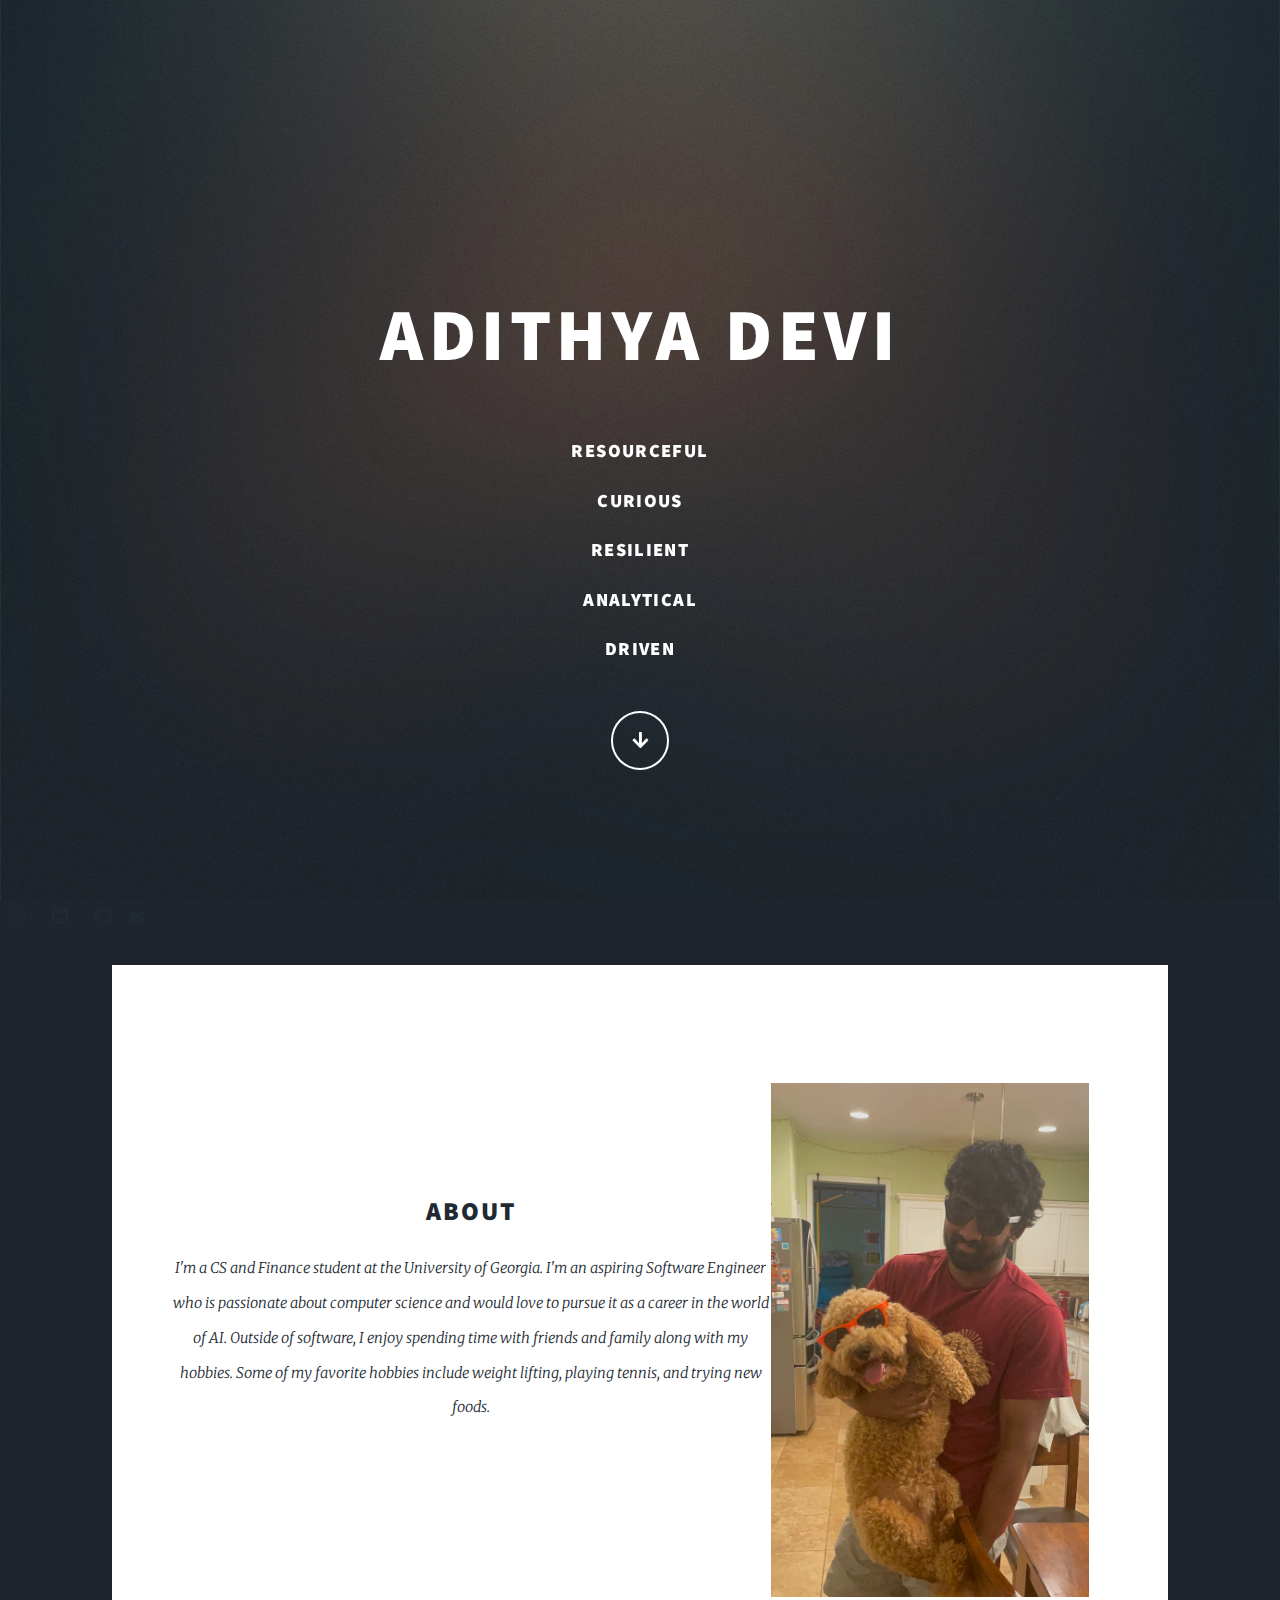
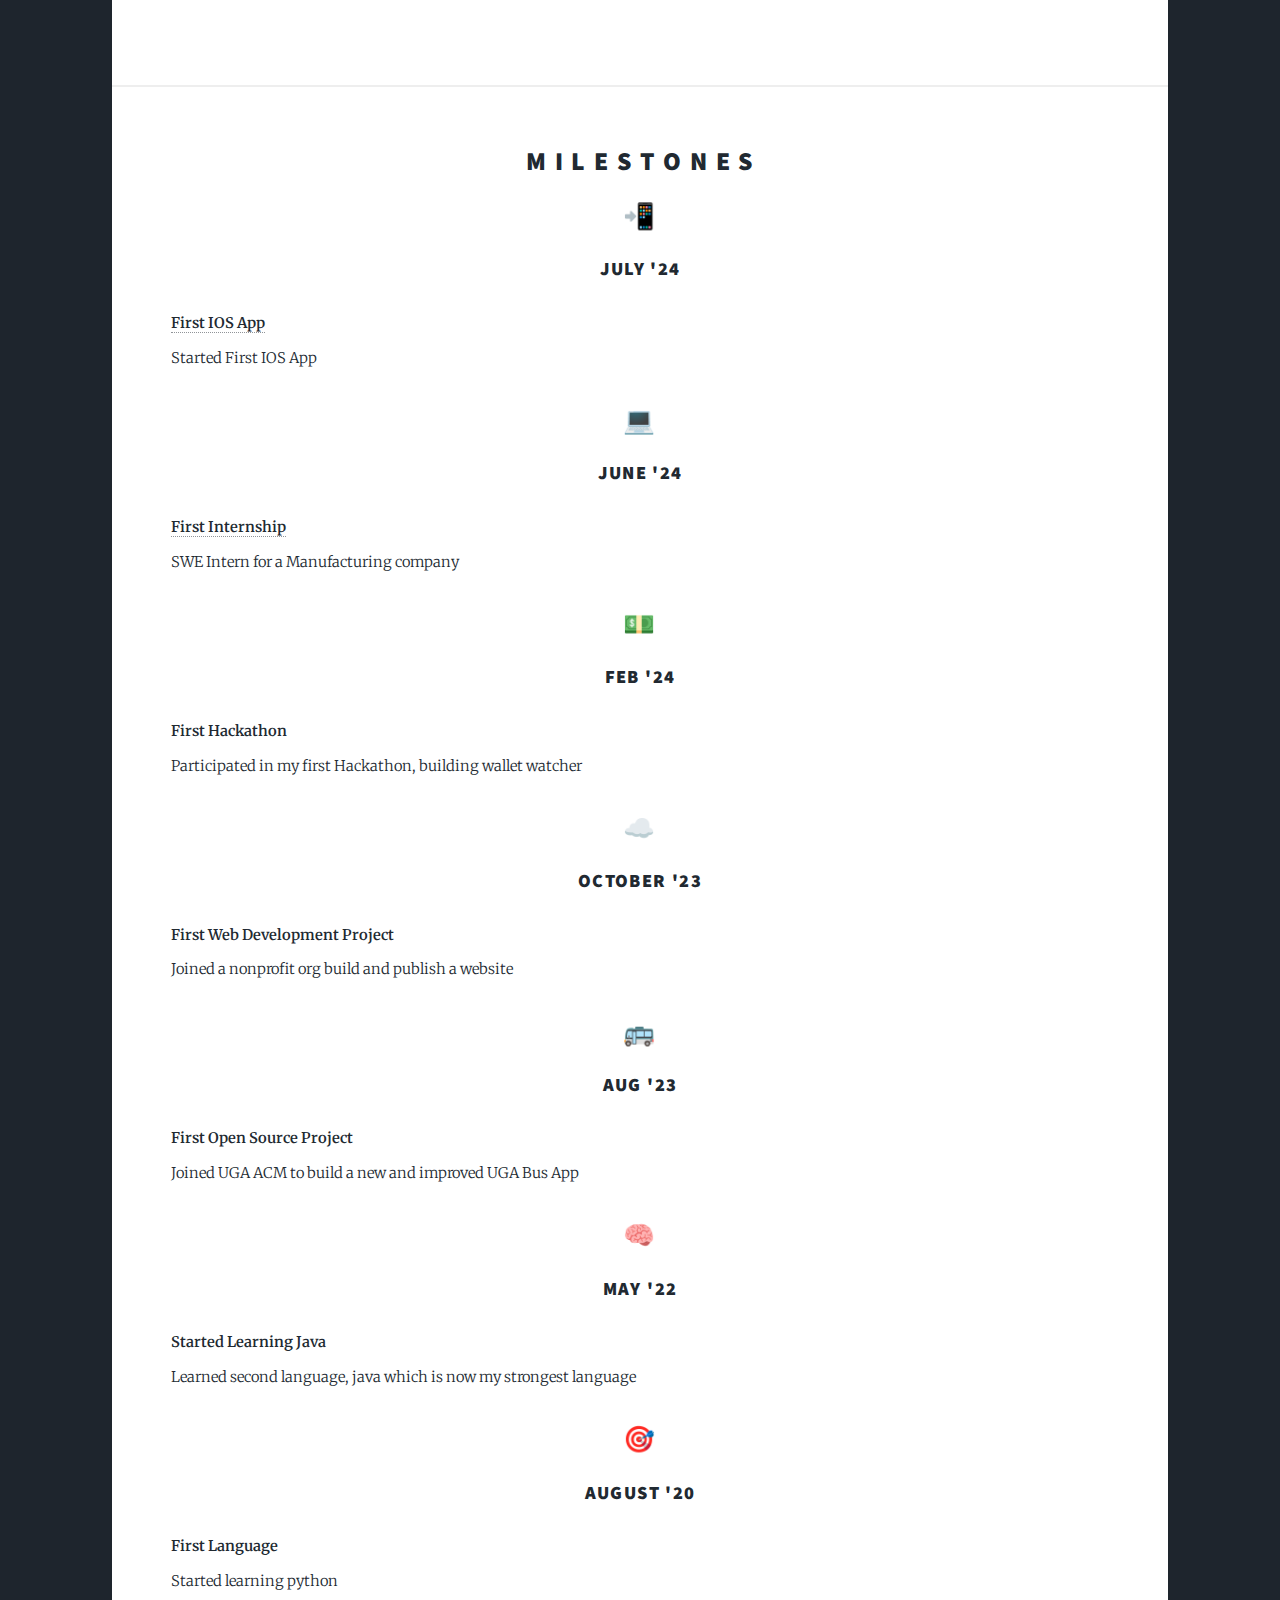
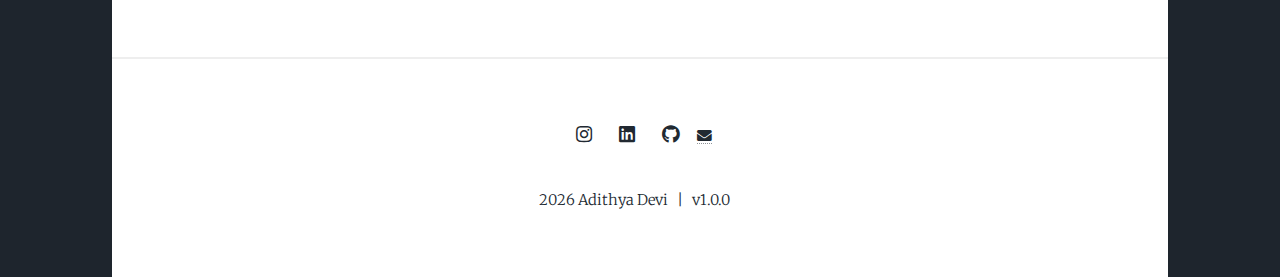
<file: index.html>
<!DOCTYPE HTML>
<html>
	<head>
		<title>Adithya Devi</title>
		<meta charset="utf-8" />
		<meta name="viewport" content="width=device-width, initial-scale=1, user-scalable=no" />
		<link rel="stylesheet" href="assets/css/main.css" />
		<noscript><link rel="stylesheet" href="assets/css/noscript.css" /></noscript>
	</head>
	<body class="is-preload">

		<!-- Wrapper -->
			<div id="wrapper" class="fade-in">

				<!-- Intro -->
					<div id="intro">
						<h1>Adithya Devi</h1> <br>
						<h3>Resourceful</h3>
						<h3>Curious</h3>
						<h3>Resilient</h3>
						<h3>Analytical</h3>
						<h3>Driven</h3>
						
						
						</p>
						<ul class="actions">
							<li><a href="#header" class="button icon solid solo fa-arrow-down scrolly">Continue</a></li>
						</ul>
					</div>

				<!-- Header -->
					<header id="header">
						<a href="index.html" class="logo">Home</a>
					</header>

				
					<ul class="icons">
						<li><a href="https://www.instagram.com/adithyadevi3/" class="icon brands fa-instagram"><span class="label">Instagram</span></a></li>
						<li><a href="https://www.linkedin.com/in/adithya-devi" class="icon brands fa-linkedin"><span class="label">LinkedIn</span></a></li>
						<li><a href ="https://github.com/AdithyaDevi3" class="icon brands fa-github"><span class="label">GitHub</span></a></li>
						<li><a href ="mailto:adevi.swe@gmail.com" class="fa fa-envelope"><span class="label"></span></a></li>					
					</ul>
			</div>
				<!-- Main -->
					<div id="main">
						<article class="AdithyaDevi">
							<div class="content">
								<div class="text">
									<header class="major">
										<h2>About</h2>
										<p>
											I'm a CS and Finance student at the University of Georgia. I'm an aspiring Software Engineer who is passionate 
											about computer science and would love to pursue it as a career in the world of AI. Outside of software, I enjoy 
											spending time with friends and family along with my hobbies. Some of my favorite hobbies include weight 
											lifting, playing tennis, and trying new foods. 
										</p>
									</header>
								</div>
								<a class="image main"><img src="images/IMG_2790.jpeg" alt="Adithya Devi" /></a>
								
							</div>
						</article>
						

						<section class="wrapper style1 align-center">
							<div class="inner">
								<h2>M i l e s t o n e s</h2>
								<!-- <h2>Milestones</h2> -->
								<div class="items style1 medium onscroll-fade-in">
									<section><div class="inner">
										<span class="icon style2 major"></span>
										<h2>📲</h2>
										<h3>July '24</h3>
										<p>
												<a>  <b>First IOS App</b></a><br>Started First IOS App
										</p>
									</div></section>
								<div class="items style1 medium onscroll-fade-in">
									<section><div class="inner">
										<span class="icon style2 major"></span>
										<h2>💻</h2>
										<h3>June '24</h3>
										<p>
												<a>  <b>First Internship</b></a><br> SWE Intern for a Manufacturing company
										</p>
									</div></section>
									<section><div class="inner">
										<span class="icon style2 major"></span>
										<h2>💵</h2>
										<h3>Feb '24</h3>
										<p>
													<b>First Hackathon</b><br> Participated in my first Hackathon, building wallet watcher 
										</p>
									</div></section>
									<section><div class="inner">
										<span class="icon style2 major"></span>
										<h2>☁️</h2>
										<h3>October '23</h3>
										<p>
											<b>First Web Development Project</b><br> Joined a nonprofit org build and publish a website
										</p>
									</div></section>
									<section><div class="inner">
										<span class="icon style2 major"></span>
										<h2>🚌</h2>
										<h3>Aug '23</h3>
										<p>
											<b>First Open Source Project</b><br>Joined UGA ACM to build a new and improved UGA Bus App
										</p>
									</div></section>
									<section><div class="inner">
										<span class="icon style2 major"></span>
										<h2>🧠</h2>
										<h3>May '22</h3>
										<p>
											<b>Started Learning Java </b><br>Learned second language, java which is now my strongest language
										</p>
									</div></section>
									<section><div class="inner">
										<span class="icon style2 major"></span>
										<h2>🎯</h2>
										<h3>August '20</h3>
										<p>
											<b>First Language</b><br>Started learning python
										</p>
								</div>
							</div>
						</section>

						<footer class="wrapper style1 align-center">

						
								<ul class="icons">
								<li><a href="https://www.instagram.com/adithyadevi3/" class="icon brands fa-instagram"><span class="label">Instagram</span></a></li>
								<li><a href="https://www.linkedin.com/in/adithya-devi" class="icon brands fa-linkedin"><span class="label">LinkedIn</span></a></li>
								<li><a href ="https://github.com/AdithyaDevi3" class="icon brands fa-github"><span class="label">GitHub</span></a></li>
								<li><a href ="mailto:adevi.swe@gmail.com" class="fa fa-envelope"><span class="label"></span></a></li>
								
							</ul>
				<!-- Copyright -->	
				
					
				<p style="text-align: center;">
					
					<script>
						document.write(new Date().getFullYear());
					</script>
					Adithya Devi &nbsp; | &nbsp; v1.0.0 &nbsp; &nbsp;
					<!-- <a href="v1/index1.html"> Version 1</a> | -->
				</p>
				
				
					</footer>
				
			</div>

		<!-- Scripts -->
			<script src="assets/js/jquery.min.js"></script>
			<script src="assets/js/jquery.scrollex.min.js"></script>
			<script src="assets/js/jquery.scrolly.min.js"></script>
			<script src="assets/js/browser.min.js"></script>
			<script src="assets/js/breakpoints.min.js"></script>
			<script src="assets/js/util.js"></script>
			<script src="assets/js/main.js"></script>

	</body>
</html>
</file>
<file: assets/css/main.css>
@import url(fontawesome-all.min.css);
@import url("https://fonts.googleapis.com/css?family=Merriweather:300,700,300italic,700italic|Source+Sans+Pro:900");

/*
	Massively by HTML5 UP
	html5up.net | @ajlkn
	Free for personal and commercial use under the CCA 3.0 license (html5up.net/license)
*/

html, body, div, span, applet, object,
iframe, h1, h2, h3, h4, h5, h6, p, blockquote,
pre, a, abbr, acronym, address, big, cite,
code, del, dfn, em, img, ins, kbd, q, s, samp,
small, strike, strong, sub, sup, tt, var, b,
u, i, center, dl, dt, dd, ol, ul, li, fieldset,
form, label, legend, table, caption, tbody,
tfoot, thead, tr, th, td, article, aside,
canvas, details, embed, figure, figcaption,
footer, header, hgroup, menu, nav, output, ruby,
section, summary, time, mark, audio, video {
	margin: 0;
	padding: 0;
	border: 0;
	font-size: 100%;
	font: inherit;
	vertical-align: baseline;}

article, aside, details, figcaption, figure,
footer, header, hgroup, menu, nav, section {
	display: block;}

body {
	line-height: 1;
}

ol, ul {
	list-style: none;
}

blockquote, q {
	quotes: none;
}

	blockquote:before, blockquote:after, q:before, q:after {
		content: '';
		content: none;
	}

table {
	border-collapse: collapse;
	border-spacing: 0;
}

body {
	-webkit-text-size-adjust: none;
}

mark {
	background-color: transparent;
	color: inherit;
}

input::-moz-focus-inner {
	border: 0;
	padding: 0;
}

input, select, textarea {
	-moz-appearance: none;
	-webkit-appearance: none;
	-ms-appearance: none;
	appearance: none;
}

/* Basic */

	@-ms-viewport {
		width: device-width;
	}

	body {
		-ms-overflow-style: scrollbar;
	}

	@media screen and (max-width: 480px) {

		html, body {
			min-width: 320px;
		}

	}

	html {
		box-sizing: border-box;
	}

	*, *:before, *:after {
		box-sizing: inherit;
	}

	body {
		background-color: #1e252d;
	}

		body.is-preload *, body.is-preload *:before, body.is-preload *:after {
			-moz-animation: none !important;
			-webkit-animation: none !important;
			-ms-animation: none !important;
			animation: none !important;
			-moz-transition: none !important;
			-webkit-transition: none !important;
			-ms-transition: none !important;
			transition: none !important;
		}

/* Type */

	html {
		font-size: 16pt;
	}

		@media screen and (max-width: 1680px) {

			html {
				font-size: 12pt;
			}

		}

		@media screen and (max-width: 1280px) {

			html {
				font-size: 11pt;
			}

		}

		@media screen and (max-width: 360px) {

			html {
				font-size: 10pt;
			}

		}

	body {
		color: #212931;
	}

	body, input, select, textarea {
		font-family: "Merriweather", Georgia, serif;
		font-weight: 300;
		font-size: 1rem;
		line-height: 2.375;
	}

	a {
		-moz-transition: color 0.2s ease-in-out, background-color 0.2s ease-in-out, border-color 0.2s ease-in-out, box-shadow 0.2s ease-in-out;
		-webkit-transition: color 0.2s ease-in-out, background-color 0.2s ease-in-out, border-color 0.2s ease-in-out, box-shadow 0.2s ease-in-out;
		-ms-transition: color 0.2s ease-in-out, background-color 0.2s ease-in-out, border-color 0.2s ease-in-out, box-shadow 0.2s ease-in-out;
		transition: color 0.2s ease-in-out, background-color 0.2s ease-in-out, border-color 0.2s ease-in-out, box-shadow 0.2s ease-in-out;
		border-bottom: dotted 1px;
		text-decoration: none;
	}

		a:hover {
			border-bottom-color: transparent;
		}

	strong, b {
		font-weight: 600;
	}

	em, i {
		font-style: italic;
	}

	p {
		text-align: justify;
		margin: 0 0 2rem 0;
	}

	h1, h2, h3, h4, h5, h6 {
		font-family: "Source Sans Pro", Helvetica, sans-serif;
		font-weight: 900;
		line-height: 1.5;
		letter-spacing: 0.075em;
		text-transform: uppercase;
		margin: 0 0 1rem 0;
	}

		h1 a, h2 a, h3 a, h4 a, h5 a, h6 a {
			border-bottom: 0;
			color: inherit;
			text-decoration: none;
		}

	h1 {
		font-size: 4rem;
		line-height: 1.1;
		margin: 0 0 2rem 0;
	}

	h2 {
		font-size: 1.75rem;
		line-height: 1.3;
		margin: 0 0 1.5rem 0;
	}

	h3 {
		font-size: 1.25rem;
		margin: 0 0 1.5rem 0;
	}

	h4 {
		font-size: 1rem;
	}

	h5 {
		font-size: 0.9rem;
	}

	h6 {
		font-size: 0.8rem;
	}

	sub {
		font-size: 0.8rem;
		position: relative;
		top: 0.5rem;
	}

	sup {
		font-size: 0.8rem;
		position: relative;
		top: -0.5rem;
	}

	blockquote {
		border-left: solid 4px;
		font-style: italic;
		margin: 0 0 2rem 0;
		padding: 0.5rem 0 0.5rem 2rem;
	}

	code {
		border: solid 2px;
		font-family: "Courier New", monospace;
		font-size: 0.9rem;
		margin: 0 0.25rem;
		padding: 0.25rem 0.65rem;
	}

	pre {
		-webkit-overflow-scrolling: touch;
		font-family: "Courier New", monospace;
		font-size: 0.9rem;
		margin: 0 0 2rem 0;
	}

		pre code {
			display: block;
			line-height: 1.75;
			padding: 1rem 1.5rem;
			overflow-x: auto;
		}

	hr {
		border: 0;
		border-bottom: solid 2px;
		margin: 3rem 0;
	}

		hr.major {
			margin: 5rem 0;
		}

	.align-left {
		text-align: left;
	}

	.align-center {
		text-align: center;
	}

	.align-right {
		text-align: right;
	}

	input, select, textarea {
		color: #212931;
	}

	a {
		color: #212931;
		border-bottom-color: rgba(33, 41, 49, 0.5);
	}

		a:hover {
			border-bottom-color: transparent;
			color: #18bfef !important;
		}

	strong, b {
		color: #212931;
	}

	h1, h2, h3, h4, h5, h6 {
		color: #212931;
	}

	blockquote {
		border-left-color: #eeeeee;
	}

	code {
		background: rgba(220, 220, 220, 0.25);
		border-color: #eeeeee;
	}

	hr {
		border-bottom-color: #eeeeee;
	}

/* Row */

	.row {
		display: flex;
		flex-wrap: wrap;
		box-sizing: border-box;
		align-items: stretch;
	}

		.row > * {
			box-sizing: border-box;
		}

		.row.gtr-uniform > * > :last-child {
			margin-bottom: 0;
		}

		.row.aln-left {
			justify-content: flex-start;
		}

		.row.aln-center {
			justify-content: center;
		}

		.row.aln-right {
			justify-content: flex-end;
		}

		.row.aln-top {
			align-items: flex-start;
		}

		.row.aln-middle {
			align-items: center;
		}

		.row.aln-bottom {
			align-items: flex-end;
		}

		.row > .imp {
			order: -1;
		}

		.row > .col-1 {
			width: 8.33333%;
		}

		.row > .off-1 {
			margin-left: 8.33333%;
		}

		.row > .col-2 {
			width: 16.66667%;
		}

		.row > .off-2 {
			margin-left: 16.66667%;
		}

		.row > .col-3 {
			width: 25%;
		}

		.row > .off-3 {
			margin-left: 25%;
		}

		.row > .col-4 {
			width: 33.33333%;
		}

		.row > .off-4 {
			margin-left: 33.33333%;
		}

		.row > .col-5 {
			width: 41.66667%;
		}

		.row > .off-5 {
			margin-left: 41.66667%;
		}

		.row > .col-6 {
			width: 50%;
		}

		.row > .off-6 {
			margin-left: 50%;
		}

		.row > .col-7 {
			width: 58.33333%;
		}

		.row > .off-7 {
			margin-left: 58.33333%;
		}

		.row > .col-8 {
			width: 66.66667%;
		}

		.row > .off-8 {
			margin-left: 66.66667%;
		}

		.row > .col-9 {
			width: 75%;
		}

		.row > .off-9 {
			margin-left: 75%;
		}

		.row > .col-10 {
			width: 83.33333%;
		}

		.row > .off-10 {
			margin-left: 83.33333%;
		}

		.row > .col-11 {
			width: 91.66667%;
		}

		.row > .off-11 {
			margin-left: 91.66667%;
		}

		.row > .col-12 {
			width: 100%;
		}

		.row > .off-12 {
			margin-left: 100%;
		}

		.row.gtr-0 {
			margin-top: 0;
			margin-left: 0rem;
		}

			.row.gtr-0 > * {
				padding: 0 0 0 0rem;
			}

			.row.gtr-0.gtr-uniform {
				margin-top: 0rem;
			}

				.row.gtr-0.gtr-uniform > * {
					padding-top: 0rem;
				}

		.row.gtr-25 {
			margin-top: 0;
			margin-left: -0.375rem;
		}

			.row.gtr-25 > * {
				padding: 0 0 0 0.375rem;
			}

			.row.gtr-25.gtr-uniform {
				margin-top: -0.375rem;
			}

				.row.gtr-25.gtr-uniform > * {
					padding-top: 0.375rem;
				}

		.row.gtr-50 {
			margin-top: 0;
			margin-left: -0.75rem;
		}

			.row.gtr-50 > * {
				padding: 0 0 0 0.75rem;
			}

			.row.gtr-50.gtr-uniform {
				margin-top: -0.75rem;
			}

				.row.gtr-50.gtr-uniform > * {
					padding-top: 0.75rem;
				}

		.row {
			margin-top: 0;
			margin-left: -1.5rem;
		}

			.row > * {
				padding: 0 0 0 1.5rem;
			}

			.row.gtr-uniform {
				margin-top: -1.5rem;
			}

				.row.gtr-uniform > * {
					padding-top: 1.5rem;
				}

		.row.gtr-150 {
			margin-top: 0;
			margin-left: -2.25rem;
		}

			.row.gtr-150 > * {
				padding: 0 0 0 2.25rem;
			}

			.row.gtr-150.gtr-uniform {
				margin-top: -2.25rem;
			}

				.row.gtr-150.gtr-uniform > * {
					padding-top: 2.25rem;
				}

		.row.gtr-200 {
			margin-top: 0;
			margin-left: -3rem;
		}

			.row.gtr-200 > * {
				padding: 0 0 0 3rem;
			}

			.row.gtr-200.gtr-uniform {
				margin-top: -3rem;
			}

				.row.gtr-200.gtr-uniform > * {
					padding-top: 3rem;
				}

		@media screen and (max-width: 1680px) {

			.row {
				display: flex;
				flex-wrap: wrap;
				box-sizing: border-box;
				align-items: stretch;
			}

				.row > * {
					box-sizing: border-box;
				}

				.row.gtr-uniform > * > :last-child {
					margin-bottom: 0;
				}

				.row.aln-left {
					justify-content: flex-start;
				}

				.row.aln-center {
					justify-content: center;
				}

				.row.aln-right {
					justify-content: flex-end;
				}

				.row.aln-top {
					align-items: flex-start;
				}

				.row.aln-middle {
					align-items: center;
				}

				.row.aln-bottom {
					align-items: flex-end;
				}

				.row > .imp-xlarge {
					order: -1;
				}

				.row > .col-1-xlarge {
					width: 8.33333%;
				}

				.row > .off-1-xlarge {
					margin-left: 8.33333%;
				}

				.row > .col-2-xlarge {
					width: 16.66667%;
				}

				.row > .off-2-xlarge {
					margin-left: 16.66667%;
				}

				.row > .col-3-xlarge {
					width: 25%;
				}

				.row > .off-3-xlarge {
					margin-left: 25%;
				}

				.row > .col-4-xlarge {
					width: 33.33333%;
				}

				.row > .off-4-xlarge {
					margin-left: 33.33333%;
				}

				.row > .col-5-xlarge {
					width: 41.66667%;
				}

				.row > .off-5-xlarge {
					margin-left: 41.66667%;
				}

				.row > .col-6-xlarge {
					width: 50%;
				}

				.row > .off-6-xlarge {
					margin-left: 50%;
				}

				.row > .col-7-xlarge {
					width: 58.33333%;
				}

				.row > .off-7-xlarge {
					margin-left: 58.33333%;
				}

				.row > .col-8-xlarge {
					width: 66.66667%;
				}

				.row > .off-8-xlarge {
					margin-left: 66.66667%;
				}

				.row > .col-9-xlarge {
					width: 75%;
				}

				.row > .off-9-xlarge {
					margin-left: 75%;
				}

				.row > .col-10-xlarge {
					width: 83.33333%;
				}

				.row > .off-10-xlarge {
					margin-left: 83.33333%;
				}

				.row > .col-11-xlarge {
					width: 91.66667%;
				}

				.row > .off-11-xlarge {
					margin-left: 91.66667%;
				}

				.row > .col-12-xlarge {
					width: 100%;
				}

				.row > .off-12-xlarge {
					margin-left: 100%;
				}

				.row.gtr-0 {
					margin-top: 0;
					margin-left: 0rem;
				}

					.row.gtr-0 > * {
						padding: 0 0 0 0rem;
					}

					.row.gtr-0.gtr-uniform {
						margin-top: 0rem;
					}

						.row.gtr-0.gtr-uniform > * {
							padding-top: 0rem;
						}

				.row.gtr-25 {
					margin-top: 0;
					margin-left: -0.375rem;
				}

					.row.gtr-25 > * {
						padding: 0 0 0 0.375rem;
					}

					.row.gtr-25.gtr-uniform {
						margin-top: -0.375rem;
					}

						.row.gtr-25.gtr-uniform > * {
							padding-top: 0.375rem;
						}

				.row.gtr-50 {
					margin-top: 0;
					margin-left: -0.75rem;
				}

					.row.gtr-50 > * {
						padding: 0 0 0 0.75rem;
					}

					.row.gtr-50.gtr-uniform {
						margin-top: -0.75rem;
					}

						.row.gtr-50.gtr-uniform > * {
							padding-top: 0.75rem;
						}

				.row {
					margin-top: 0;
					margin-left: -1.5rem;
				}

					.row > * {
						padding: 0 0 0 1.5rem;
					}

					.row.gtr-uniform {
						margin-top: -1.5rem;
					}

						.row.gtr-uniform > * {
							padding-top: 1.5rem;
						}

				.row.gtr-150 {
					margin-top: 0;
					margin-left: -2.25rem;
				}

					.row.gtr-150 > * {
						padding: 0 0 0 2.25rem;
					}

					.row.gtr-150.gtr-uniform {
						margin-top: -2.25rem;
					}

						.row.gtr-150.gtr-uniform > * {
							padding-top: 2.25rem;
						}

				.row.gtr-200 {
					margin-top: 0;
					margin-left: -3rem;
				}

					.row.gtr-200 > * {
						padding: 0 0 0 3rem;
					}

					.row.gtr-200.gtr-uniform {
						margin-top: -3rem;
					}

						.row.gtr-200.gtr-uniform > * {
							padding-top: 3rem;
						}

		}

		@media screen and (max-width: 1280px) {

			.row {
				display: flex;
				flex-wrap: wrap;
				box-sizing: border-box;
				align-items: stretch;
			}

				.row > * {
					box-sizing: border-box;
				}

				.row.gtr-uniform > * > :last-child {
					margin-bottom: 0;
				}

				.row.aln-left {
					justify-content: flex-start;
				}

				.row.aln-center {
					justify-content: center;
				}

				.row.aln-right {
					justify-content: flex-end;
				}

				.row.aln-top {
					align-items: flex-start;
				}

				.row.aln-middle {
					align-items: center;
				}

				.row.aln-bottom {
					align-items: flex-end;
				}

				.row > .imp-large {
					order: -1;
				}

				.row > .col-1-large {
					width: 8.33333%;
				}

				.row > .off-1-large {
					margin-left: 8.33333%;
				}

				.row > .col-2-large {
					width: 16.66667%;
				}

				.row > .off-2-large {
					margin-left: 16.66667%;
				}

				.row > .col-3-large {
					width: 25%;
				}

				.row > .off-3-large {
					margin-left: 25%;
				}

				.row > .col-4-large {
					width: 33.33333%;
				}

				.row > .off-4-large {
					margin-left: 33.33333%;
				}

				.row > .col-5-large {
					width: 41.66667%;
				}

				.row > .off-5-large {
					margin-left: 41.66667%;
				}

				.row > .col-6-large {
					width: 50%;
				}

				.row > .off-6-large {
					margin-left: 50%;
				}

				.row > .col-7-large {
					width: 58.33333%;
				}

				.row > .off-7-large {
					margin-left: 58.33333%;
				}

				.row > .col-8-large {
					width: 66.66667%;
				}

				.row > .off-8-large {
					margin-left: 66.66667%;
				}

				.row > .col-9-large {
					width: 75%;
				}

				.row > .off-9-large {
					margin-left: 75%;
				}

				.row > .col-10-large {
					width: 83.33333%;
				}

				.row > .off-10-large {
					margin-left: 83.33333%;
				}

				.row > .col-11-large {
					width: 91.66667%;
				}

				.row > .off-11-large {
					margin-left: 91.66667%;
				}

				.row > .col-12-large {
					width: 100%;
				}

				.row > .off-12-large {
					margin-left: 100%;
				}

				.row.gtr-0 {
					margin-top: 0;
					margin-left: 0rem;
				}

					.row.gtr-0 > * {
						padding: 0 0 0 0rem;
					}

					.row.gtr-0.gtr-uniform {
						margin-top: 0rem;
					}

						.row.gtr-0.gtr-uniform > * {
							padding-top: 0rem;
						}

				.row.gtr-25 {
					margin-top: 0;
					margin-left: -0.375rem;
				}

					.row.gtr-25 > * {
						padding: 0 0 0 0.375rem;
					}

					.row.gtr-25.gtr-uniform {
						margin-top: -0.375rem;
					}

						.row.gtr-25.gtr-uniform > * {
							padding-top: 0.375rem;
						}

				.row.gtr-50 {
					margin-top: 0;
					margin-left: -0.75rem;
				}

					.row.gtr-50 > * {
						padding: 0 0 0 0.75rem;
					}

					.row.gtr-50.gtr-uniform {
						margin-top: -0.75rem;
					}

						.row.gtr-50.gtr-uniform > * {
							padding-top: 0.75rem;
						}

				.row {
					margin-top: 0;
					margin-left: -1.5rem;
				}

					.row > * {
						padding: 0 0 0 1.5rem;
					}

					.row.gtr-uniform {
						margin-top: -1.5rem;
					}

						.row.gtr-uniform > * {
							padding-top: 1.5rem;
						}

				.row.gtr-150 {
					margin-top: 0;
					margin-left: -2.25rem;
				}

					.row.gtr-150 > * {
						padding: 0 0 0 2.25rem;
					}

					.row.gtr-150.gtr-uniform {
						margin-top: -2.25rem;
					}

						.row.gtr-150.gtr-uniform > * {
							padding-top: 2.25rem;
						}

				.row.gtr-200 {
					margin-top: 0;
					margin-left: -3rem;
				}

					.row.gtr-200 > * {
						padding: 0 0 0 3rem;
					}

					.row.gtr-200.gtr-uniform {
						margin-top: -3rem;
					}

						.row.gtr-200.gtr-uniform > * {
							padding-top: 3rem;
						}

		}

		@media screen and (max-width: 980px) {

			.row {
				display: flex;
				flex-wrap: wrap;
				box-sizing: border-box;
				align-items: stretch;
			}

				.row > * {
					box-sizing: border-box;
				}

				.row.gtr-uniform > * > :last-child {
					margin-bottom: 0;
				}

				.row.aln-left {
					justify-content: flex-start;
				}

				.row.aln-center {
					justify-content: center;
				}

				.row.aln-right {
					justify-content: flex-end;
				}

				.row.aln-top {
					align-items: flex-start;
				}

				.row.aln-middle {
					align-items: center;
				}

				.row.aln-bottom {
					align-items: flex-end;
				}

				.row > .imp-medium {
					order: -1;
				}

				.row > .col-1-medium {
					width: 8.33333%;
				}

				.row > .off-1-medium {
					margin-left: 8.33333%;
				}

				.row > .col-2-medium {
					width: 16.66667%;
				}

				.row > .off-2-medium {
					margin-left: 16.66667%;
				}

				.row > .col-3-medium {
					width: 25%;
				}

				.row > .off-3-medium {
					margin-left: 25%;
				}

				.row > .col-4-medium {
					width: 33.33333%;
				}

				.row > .off-4-medium {
					margin-left: 33.33333%;
				}

				.row > .col-5-medium {
					width: 41.66667%;
				}

				.row > .off-5-medium {
					margin-left: 41.66667%;
				}

				.row > .col-6-medium {
					width: 50%;
				}

				.row > .off-6-medium {
					margin-left: 50%;
				}

				.row > .col-7-medium {
					width: 58.33333%;
				}

				.row > .off-7-medium {
					margin-left: 58.33333%;
				}

				.row > .col-8-medium {
					width: 66.66667%;
				}

				.row > .off-8-medium {
					margin-left: 66.66667%;
				}

				.row > .col-9-medium {
					width: 75%;
				}

				.row > .off-9-medium {
					margin-left: 75%;
				}

				.row > .col-10-medium {
					width: 83.33333%;
				}

				.row > .off-10-medium {
					margin-left: 83.33333%;
				}

				.row > .col-11-medium {
					width: 91.66667%;
				}

				.row > .off-11-medium {
					margin-left: 91.66667%;
				}

				.row > .col-12-medium {
					width: 100%;
				}

				.row > .off-12-medium {
					margin-left: 100%;
				}

				.row.gtr-0 {
					margin-top: 0;
					margin-left: 0rem;
				}

					.row.gtr-0 > * {
						padding: 0 0 0 0rem;
					}

					.row.gtr-0.gtr-uniform {
						margin-top: 0rem;
					}

						.row.gtr-0.gtr-uniform > * {
							padding-top: 0rem;
						}

				.row.gtr-25 {
					margin-top: 0;
					margin-left: -0.375rem;
				}

					.row.gtr-25 > * {
						padding: 0 0 0 0.375rem;
					}

					.row.gtr-25.gtr-uniform {
						margin-top: -0.375rem;
					}

						.row.gtr-25.gtr-uniform > * {
							padding-top: 0.375rem;
						}

				.row.gtr-50 {
					margin-top: 0;
					margin-left: -0.75rem;
				}

					.row.gtr-50 > * {
						padding: 0 0 0 0.75rem;
					}

					.row.gtr-50.gtr-uniform {
						margin-top: -0.75rem;
					}

						.row.gtr-50.gtr-uniform > * {
							padding-top: 0.75rem;
						}

				.row {
					margin-top: 0;
					margin-left: -1.5rem;
				}

					.row > * {
						padding: 0 0 0 1.5rem;
					}

					.row.gtr-uniform {
						margin-top: -1.5rem;
					}

						.row.gtr-uniform > * {
							padding-top: 1.5rem;
						}

				.row.gtr-150 {
					margin-top: 0;
					margin-left: -2.25rem;
				}

					.row.gtr-150 > * {
						padding: 0 0 0 2.25rem;
					}

					.row.gtr-150.gtr-uniform {
						margin-top: -2.25rem;
					}

						.row.gtr-150.gtr-uniform > * {
							padding-top: 2.25rem;
						}

				.row.gtr-200 {
					margin-top: 0;
					margin-left: -3rem;
				}

					.row.gtr-200 > * {
						padding: 0 0 0 3rem;
					}

					.row.gtr-200.gtr-uniform {
						margin-top: -3rem;
					}

						.row.gtr-200.gtr-uniform > * {
							padding-top: 3rem;
						}

		}

		@media screen and (max-width: 736px) {

			.row {
				display: flex;
				flex-wrap: wrap;
				box-sizing: border-box;
				align-items: stretch;
			}

				.row > * {
					box-sizing: border-box;
				}

				.row.gtr-uniform > * > :last-child {
					margin-bottom: 0;
				}

				.row.aln-left {
					justify-content: flex-start;
				}

				.row.aln-center {
					justify-content: center;
				}

				.row.aln-right {
					justify-content: flex-end;
				}

				.row.aln-top {
					align-items: flex-start;
				}

				.row.aln-middle {
					align-items: center;
				}

				.row.aln-bottom {
					align-items: flex-end;
				}

				.row > .imp-small {
					order: -1;
				}

				.row > .col-1-small {
					width: 8.33333%;
				}

				.row > .off-1-small {
					margin-left: 8.33333%;
				}

				.row > .col-2-small {
					width: 16.66667%;
				}

				.row > .off-2-small {
					margin-left: 16.66667%;
				}

				.row > .col-3-small {
					width: 25%;
				}

				.row > .off-3-small {
					margin-left: 25%;
				}

				.row > .col-4-small {
					width: 33.33333%;
				}

				.row > .off-4-small {
					margin-left: 33.33333%;
				}

				.row > .col-5-small {
					width: 41.66667%;
				}

				.row > .off-5-small {
					margin-left: 41.66667%;
				}

				.row > .col-6-small {
					width: 50%;
				}

				.row > .off-6-small {
					margin-left: 50%;
				}

				.row > .col-7-small {
					width: 58.33333%;
				}

				.row > .off-7-small {
					margin-left: 58.33333%;
				}

				.row > .col-8-small {
					width: 66.66667%;
				}

				.row > .off-8-small {
					margin-left: 66.66667%;
				}

				.row > .col-9-small {
					width: 75%;
				}

				.row > .off-9-small {
					margin-left: 75%;
				}

				.row > .col-10-small {
					width: 83.33333%;
				}

				.row > .off-10-small {
					margin-left: 83.33333%;
				}

				.row > .col-11-small {
					width: 91.66667%;
				}

				.row > .off-11-small {
					margin-left: 91.66667%;
				}

				.row > .col-12-small {
					width: 100%;
				}

				.row > .off-12-small {
					margin-left: 100%;
				}

				.row.gtr-0 {
					margin-top: 0;
					margin-left: 0rem;
				}

					.row.gtr-0 > * {
						padding: 0 0 0 0rem;
					}

					.row.gtr-0.gtr-uniform {
						margin-top: 0rem;
					}

						.row.gtr-0.gtr-uniform > * {
							padding-top: 0rem;
						}

				.row.gtr-25 {
					margin-top: 0;
					margin-left: -0.375rem;
				}

					.row.gtr-25 > * {
						padding: 0 0 0 0.375rem;
					}

					.row.gtr-25.gtr-uniform {
						margin-top: -0.375rem;
					}

						.row.gtr-25.gtr-uniform > * {
							padding-top: 0.375rem;
						}

				.row.gtr-50 {
					margin-top: 0;
					margin-left: -0.75rem;
				}

					.row.gtr-50 > * {
						padding: 0 0 0 0.75rem;
					}

					.row.gtr-50.gtr-uniform {
						margin-top: -0.75rem;
					}

						.row.gtr-50.gtr-uniform > * {
							padding-top: 0.75rem;
						}

				.row {
					margin-top: 0;
					margin-left: -1.5rem;
				}

					.row > * {
						padding: 0 0 0 1.5rem;
					}

					.row.gtr-uniform {
						margin-top: -1.5rem;
					}

						.row.gtr-uniform > * {
							padding-top: 1.5rem;
						}

				.row.gtr-150 {
					margin-top: 0;
					margin-left: -2.25rem;
				}

					.row.gtr-150 > * {
						padding: 0 0 0 2.25rem;
					}

					.row.gtr-150.gtr-uniform {
						margin-top: -2.25rem;
					}

						.row.gtr-150.gtr-uniform > * {
							padding-top: 2.25rem;
						}

				.row.gtr-200 {
					margin-top: 0;
					margin-left: -3rem;
				}

					.row.gtr-200 > * {
						padding: 0 0 0 3rem;
					}

					.row.gtr-200.gtr-uniform {
						margin-top: -3rem;
					}

						.row.gtr-200.gtr-uniform > * {
							padding-top: 3rem;
						}

		}

		@media screen and (max-width: 480px) {

			.row {
				display: flex;
				flex-wrap: wrap;
				box-sizing: border-box;
				align-items: stretch;
			}

				.row > * {
					box-sizing: border-box;
				}

				.row.gtr-uniform > * > :last-child {
					margin-bottom: 0;
				}

				.row.aln-left {
					justify-content: flex-start;
				}

				.row.aln-center {
					justify-content: center;
				}

				.row.aln-right {
					justify-content: flex-end;
				}

				.row.aln-top {
					align-items: flex-start;
				}

				.row.aln-middle {
					align-items: center;
				}

				.row.aln-bottom {
					align-items: flex-end;
				}

				.row > .imp-xsmall {
					order: -1;
				}

				.row > .col-1-xsmall {
					width: 8.33333%;
				}

				.row > .off-1-xsmall {
					margin-left: 8.33333%;
				}

				.row > .col-2-xsmall {
					width: 16.66667%;
				}

				.row > .off-2-xsmall {
					margin-left: 16.66667%;
				}

				.row > .col-3-xsmall {
					width: 25%;
				}

				.row > .off-3-xsmall {
					margin-left: 25%;
				}

				.row > .col-4-xsmall {
					width: 33.33333%;
				}

				.row > .off-4-xsmall {
					margin-left: 33.33333%;
				}

				.row > .col-5-xsmall {
					width: 41.66667%;
				}

				.row > .off-5-xsmall {
					margin-left: 41.66667%;
				}

				.row > .col-6-xsmall {
					width: 50%;
				}

				.row > .off-6-xsmall {
					margin-left: 50%;
				}

				.row > .col-7-xsmall {
					width: 58.33333%;
				}

				.row > .off-7-xsmall {
					margin-left: 58.33333%;
				}

				.row > .col-8-xsmall {
					width: 66.66667%;
				}

				.row > .off-8-xsmall {
					margin-left: 66.66667%;
				}

				.row > .col-9-xsmall {
					width: 75%;
				}

				.row > .off-9-xsmall {
					margin-left: 75%;
				}

				.row > .col-10-xsmall {
					width: 83.33333%;
				}

				.row > .off-10-xsmall {
					margin-left: 83.33333%;
				}

				.row > .col-11-xsmall {
					width: 91.66667%;
				}

				.row > .off-11-xsmall {
					margin-left: 91.66667%;
				}

				.row > .col-12-xsmall {
					width: 100%;
				}

				.row > .off-12-xsmall {
					margin-left: 100%;
				}

				.row.gtr-0 {
					margin-top: 0;
					margin-left: 0rem;
				}

					.row.gtr-0 > * {
						padding: 0 0 0 0rem;
					}

					.row.gtr-0.gtr-uniform {
						margin-top: 0rem;
					}

						.row.gtr-0.gtr-uniform > * {
							padding-top: 0rem;
						}

				.row.gtr-25 {
					margin-top: 0;
					margin-left: -0.375rem;
				}

					.row.gtr-25 > * {
						padding: 0 0 0 0.375rem;
					}

					.row.gtr-25.gtr-uniform {
						margin-top: -0.375rem;
					}

						.row.gtr-25.gtr-uniform > * {
							padding-top: 0.375rem;
						}

				.row.gtr-50 {
					margin-top: 0;
					margin-left: -0.75rem;
				}

					.row.gtr-50 > * {
						padding: 0 0 0 0.75rem;
					}

					.row.gtr-50.gtr-uniform {
						margin-top: -0.75rem;
					}

						.row.gtr-50.gtr-uniform > * {
							padding-top: 0.75rem;
						}

				.row {
					margin-top: 0;
					margin-left: -1.5rem;
				}

					.row > * {
						padding: 0 0 0 1.5rem;
					}

					.row.gtr-uniform {
						margin-top: -1.5rem;
					}

						.row.gtr-uniform > * {
							padding-top: 1.5rem;
						}

				.row.gtr-150 {
					margin-top: 0;
					margin-left: -2.25rem;
				}

					.row.gtr-150 > * {
						padding: 0 0 0 2.25rem;
					}

					.row.gtr-150.gtr-uniform {
						margin-top: -2.25rem;
					}

						.row.gtr-150.gtr-uniform > * {
							padding-top: 2.25rem;
						}

				.row.gtr-200 {
					margin-top: 0;
					margin-left: -3rem;
				}

					.row.gtr-200 > * {
						padding: 0 0 0 3rem;
					}

					.row.gtr-200.gtr-uniform {
						margin-top: -3rem;
					}

						.row.gtr-200.gtr-uniform > * {
							padding-top: 3rem;
						}

		}

		@media screen and (max-width: 360px) {

			.row {
				display: flex;
				flex-wrap: wrap;
				box-sizing: border-box;
				align-items: stretch;
			}

				.row > * {
					box-sizing: border-box;
				}

				.row.gtr-uniform > * > :last-child {
					margin-bottom: 0;
				}

				.row.aln-left {
					justify-content: flex-start;
				}

				.row.aln-center {
					justify-content: center;
				}

				.row.aln-right {
					justify-content: flex-end;
				}

				.row.aln-top {
					align-items: flex-start;
				}

				.row.aln-middle {
					align-items: center;
				}

				.row.aln-bottom {
					align-items: flex-end;
				}

				.row > .imp-xxsmall {
					order: -1;
				}

				.row > .col-1-xxsmall {
					width: 8.33333%;
				}

				.row > .off-1-xxsmall {
					margin-left: 8.33333%;
				}

				.row > .col-2-xxsmall {
					width: 16.66667%;
				}

				.row > .off-2-xxsmall {
					margin-left: 16.66667%;
				}

				.row > .col-3-xxsmall {
					width: 25%;
				}

				.row > .off-3-xxsmall {
					margin-left: 25%;
				}

				.row > .col-4-xxsmall {
					width: 33.33333%;
				}

				.row > .off-4-xxsmall {
					margin-left: 33.33333%;
				}

				.row > .col-5-xxsmall {
					width: 41.66667%;
				}

				.row > .off-5-xxsmall {
					margin-left: 41.66667%;
				}

				.row > .col-6-xxsmall {
					width: 50%;
				}

				.row > .off-6-xxsmall {
					margin-left: 50%;
				}

				.row > .col-7-xxsmall {
					width: 58.33333%;
				}

				.row > .off-7-xxsmall {
					margin-left: 58.33333%;
				}

				.row > .col-8-xxsmall {
					width: 66.66667%;
				}

				.row > .off-8-xxsmall {
					margin-left: 66.66667%;
				}

				.row > .col-9-xxsmall {
					width: 75%;
				}

				.row > .off-9-xxsmall {
					margin-left: 75%;
				}

				.row > .col-10-xxsmall {
					width: 83.33333%;
				}

				.row > .off-10-xxsmall {
					margin-left: 83.33333%;
				}

				.row > .col-11-xxsmall {
					width: 91.66667%;
				}

				.row > .off-11-xxsmall {
					margin-left: 91.66667%;
				}

				.row > .col-12-xxsmall {
					width: 100%;
				}

				.row > .off-12-xxsmall {
					margin-left: 100%;
				}

				.row.gtr-0 {
					margin-top: 0;
					margin-left: 0rem;
				}

					.row.gtr-0 > * {
						padding: 0 0 0 0rem;
					}

					.row.gtr-0.gtr-uniform {
						margin-top: 0rem;
					}

						.row.gtr-0.gtr-uniform > * {
							padding-top: 0rem;
						}

				.row.gtr-25 {
					margin-top: 0;
					margin-left: -0.375rem;
				}

					.row.gtr-25 > * {
						padding: 0 0 0 0.375rem;
					}

					.row.gtr-25.gtr-uniform {
						margin-top: -0.375rem;
					}

						.row.gtr-25.gtr-uniform > * {
							padding-top: 0.375rem;
						}

				.row.gtr-50 {
					margin-top: 0;
					margin-left: -0.75rem;
				}

					.row.gtr-50 > * {
						padding: 0 0 0 0.75rem;
					}

					.row.gtr-50.gtr-uniform {
						margin-top: -0.75rem;
					}

						.row.gtr-50.gtr-uniform > * {
							padding-top: 0.75rem;
						}

				.row {
					margin-top: 0;
					margin-left: -1.5rem;
				}

					.row > * {
						padding: 0 0 0 1.5rem;
					}

					.row.gtr-uniform {
						margin-top: -1.5rem;
					}

						.row.gtr-uniform > * {
							padding-top: 1.5rem;
						}

				.row.gtr-150 {
					margin-top: 0;
					margin-left: -2.25rem;
				}

					.row.gtr-150 > * {
						padding: 0 0 0 2.25rem;
					}

					.row.gtr-150.gtr-uniform {
						margin-top: -2.25rem;
					}

						.row.gtr-150.gtr-uniform > * {
							padding-top: 2.25rem;
						}

				.row.gtr-200 {
					margin-top: 0;
					margin-left: -3rem;
				}

					.row.gtr-200 > * {
						padding: 0 0 0 3rem;
					}

					.row.gtr-200.gtr-uniform {
						margin-top: -3rem;
					}

						.row.gtr-200.gtr-uniform > * {
							padding-top: 3rem;
						}

		}

/* Box */

	.box {
		border: solid 2px;
		margin-bottom: 2rem;
		padding: 1.5rem;
	}

		.box > :last-child,
		.box > :last-child > :last-child,
		.box > :last-child > :last-child > :last-child {
			margin-bottom: 0;
		}

		.box.alt {
			border: 0;
			border-radius: 0;
			padding: 0;
		}

	.box {
		border-color: #eeeeee;
	}

/* Button */

	input[type="submit"],
	input[type="reset"],
	input[type="button"],
	button,
	.button {
		-moz-appearance: none;
		-webkit-appearance: none;
		-ms-appearance: none;
		appearance: none;
		-moz-transition: background-color 0.2s ease-in-out, box-shadow 0.2s ease-in-out, color 0.2s ease-in-out;
		-webkit-transition: background-color 0.2s ease-in-out, box-shadow 0.2s ease-in-out, color 0.2s ease-in-out;
		-ms-transition: background-color 0.2s ease-in-out, box-shadow 0.2s ease-in-out, color 0.2s ease-in-out;
		transition: background-color 0.2s ease-in-out, box-shadow 0.2s ease-in-out, color 0.2s ease-in-out;
		border: 0;
		border-radius: 0;
		cursor: pointer;
		display: inline-block;
		font-family: "Source Sans Pro", Helvetica, sans-serif;
		font-size: 0.8rem;
		font-weight: 900;
		letter-spacing: 0.075em;
		height: 3rem;
		line-height: 3rem;
		padding: 0 2rem;
		text-align: center;
		text-decoration: none;
		text-transform: uppercase;
		white-space: nowrap;
	}

		input[type="submit"].icon:before,
		input[type="reset"].icon:before,
		input[type="button"].icon:before,
		button.icon:before,
		.button.icon:before {
			margin-right: 0.5rem;
		}

		input[type="submit"].icon.solo,
		input[type="reset"].icon.solo,
		input[type="button"].icon.solo,
		button.icon.solo,
		.button.icon.solo {
			position: relative;
			width: 4rem;
			height: 4rem;
			line-height: 4rem;
			border-radius: 4rem;
			text-indent: 4rem;
			overflow: hidden;
			padding: 0;
			white-space: nowrap;
		}

			input[type="submit"].icon.solo:before,
			input[type="reset"].icon.solo:before,
			input[type="button"].icon.solo:before,
			button.icon.solo:before,
			.button.icon.solo:before {
				position: absolute;
				display: block;
				top: 0;
				left: 0;
				width: inherit;
				height: inherit;
				line-height: inherit;
				font-size: 1.25rem;
				margin-right: 0;
				text-align: center;
				text-indent: 0;
			}

		input[type="submit"].fit,
		input[type="reset"].fit,
		input[type="button"].fit,
		button.fit,
		.button.fit {
			width: 100%;
		}

		input[type="submit"].small,
		input[type="reset"].small,
		input[type="button"].small,
		button.small,
		.button.small {
			font-size: 0.7rem;
			height: 2.5rem;
			line-height: 2.5rem;
			padding: 0 1.5rem;
		}

		input[type="submit"].large,
		input[type="reset"].large,
		input[type="button"].large,
		button.large,
		.button.large {
			font-size: 0.9rem;
			height: 3.5rem;
			line-height: 3.5rem;
			padding: 0 2.75rem;
		}

		@media screen and (max-width: 980px) {

			input[type="submit"],
			input[type="reset"],
			input[type="button"],
			button,
			.button {
				font-size: 0.9rem;
				height: 3.25rem;
				line-height: 3.25rem;
			}

				input[type="submit"].large,
				input[type="reset"].large,
				input[type="button"].large,
				button.large,
				.button.large {
					font-size: 1rem;
					height: 3.75rem;
					line-height: 3.75rem;
				}

		}

		input[type="submit"].disabled, input[type="submit"]:disabled,
		input[type="reset"].disabled,
		input[type="reset"]:disabled,
		input[type="button"].disabled,
		input[type="button"]:disabled,
		button.disabled,
		button:disabled,
		.button.disabled,
		.button:disabled {
			pointer-events: none;
			opacity: 0.25;
		}

	input[type="submit"],
	input[type="reset"],
	input[type="button"],
	button,
	.button {
		background-color: transparent;
		box-shadow: inset 0 0 0 2px #212931;
		color: #212931 !important;
	}

		input[type="submit"]:hover,
		input[type="reset"]:hover,
		input[type="button"]:hover,
		button:hover,
		.button:hover {
			box-shadow: inset 0 0 0 2px #18bfef;
			color: #18bfef !important;
		}

		input[type="submit"].primary,
		input[type="reset"].primary,
		input[type="button"].primary,
		button.primary,
		.button.primary {
			background-color: #212931;
			box-shadow: none;
			color: #ffffff !important;
		}

			input[type="submit"].primary:hover,
			input[type="reset"].primary:hover,
			input[type="button"].primary:hover,
			button.primary:hover,
			.button.primary:hover {
				background-color: #18bfef;
			}

/* Form */

	form {
		margin: 0 0 2rem 0;
	}

		form > :last-child {
			margin-bottom: 0;
		}

		form > .fields {
			display: -moz-flex;
			display: -webkit-flex;
			display: -ms-flex;
			display: flex;
			-moz-flex-wrap: wrap;
			-webkit-flex-wrap: wrap;
			-ms-flex-wrap: wrap;
			flex-wrap: wrap;
			width: calc(100% + 3rem);
			margin: -1.5rem 0 2rem -1.5rem;
		}

			form > .fields > .field {
				-moz-flex-grow: 0;
				-webkit-flex-grow: 0;
				-ms-flex-grow: 0;
				flex-grow: 0;
				-moz-flex-shrink: 0;
				-webkit-flex-shrink: 0;
				-ms-flex-shrink: 0;
				flex-shrink: 0;
				padding: 1.5rem 0 0 1.5rem;
				width: calc(100% - 1.5rem);
			}

				form > .fields > .field.half {
					width: calc(50% - 0.75rem);
				}

				form > .fields > .field.third {
					width: calc(100%/3 - 0.5rem);
				}

				form > .fields > .field.quarter {
					width: calc(25% - 0.375rem);
				}

		@media screen and (max-width: 480px) {

			form > .fields {
				width: calc(100% + 3rem);
				margin: -1.5rem 0 2rem -1.5rem;
			}

				form > .fields > .field {
					padding: 1.5rem 0 0 1.5rem;
					width: calc(100% - 1.5rem);
				}

					form > .fields > .field.half {
						width: calc(100% - 1.5rem);
					}

					form > .fields > .field.third {
						width: calc(100% - 1.5rem);
					}

					form > .fields > .field.quarter {
						width: calc(100% - 1.5rem);
					}

		}

	label {
		display: block;
		font-family: "Source Sans Pro", Helvetica, sans-serif;
		font-weight: 900;
		line-height: 1.5;
		letter-spacing: 0.075em;
		font-size: 0.8rem;
		text-transform: uppercase;
		margin: 0 0 0.75rem 0;
	}

		@media screen and (max-width: 980px) {

			label {
				font-size: 0.9rem;
			}

		}

	input[type="text"],
	input[type="password"],
	input[type="email"],
	select,
	textarea {
		-moz-appearance: none;
		-webkit-appearance: none;
		-ms-appearance: none;
		appearance: none;
		background: transparent;
		border-radius: 0;
		border: solid 2px;
		color: inherit;
		display: block;
		outline: 0;
		padding: 0 1rem;
		text-decoration: none;
		width: 100%;
	}

		input[type="text"]:invalid,
		input[type="password"]:invalid,
		input[type="email"]:invalid,
		select:invalid,
		textarea:invalid {
			box-shadow: none;
		}

	select {
		background-size: 1.25rem;
		background-repeat: no-repeat;
		background-position: calc(100% - 1rem) center;
		height: 3rem;
		padding-right: 3rem;
		text-overflow: ellipsis;
	}

		select:focus::-ms-value {
			background-color: transparent;
		}

		select::-ms-expand {
			display: none;
		}

	input[type="text"],
	input[type="password"],
	input[type="email"],
	select {
		height: 3rem;
	}

	textarea {
		padding: 0.75rem 1rem;
	}

	input[type="checkbox"],
	input[type="radio"] {
		-moz-appearance: none;
		-webkit-appearance: none;
		-ms-appearance: none;
		appearance: none;
		display: block;
		float: left;
		margin-right: -2rem;
		opacity: 0;
		width: 1rem;
		z-index: -1;
	}

		input[type="checkbox"] + label,
		input[type="radio"] + label {
			text-decoration: none;
			cursor: pointer;
			display: inline-block;
			font-size: 1rem;
			letter-spacing: 0;
			font-family: "Merriweather", Georgia, serif;
			text-transform: none;
			font-weight: 300;
			padding-left: 2.8rem;
			padding-right: 1rem;
			position: relative;
		}

			input[type="checkbox"] + label:before,
			input[type="radio"] + label:before {
				-moz-osx-font-smoothing: grayscale;
				-webkit-font-smoothing: antialiased;
				display: inline-block;
				font-style: normal;
				font-variant: normal;
				text-rendering: auto;
				line-height: 1;
				text-transform: none !important;
				font-family: 'Font Awesome 5 Free';
				font-weight: 900;
			}

			input[type="checkbox"] + label:before,
			input[type="radio"] + label:before {
				border-radius: 0;
				border: solid 2px;
				content: '';
				display: inline-block;
				font-size: 0.8rem;
				height: 1.8rem;
				left: 0;
				line-height: 1.65rem;
				position: absolute;
				text-align: center;
				top: -0.125rem;
				width: 1.8rem;
			}

		input[type="checkbox"]:checked + label:before,
		input[type="radio"]:checked + label:before {
			content: '\f00c';
		}

	input[type="checkbox"] + label:before {
		border-radius: 0;
	}

	input[type="radio"] + label:before {
		border-radius: 100%;
	}

	::-webkit-input-placeholder {
		opacity: 1.0;
	}

	:-moz-placeholder {
		opacity: 1.0;
	}

	::-moz-placeholder {
		opacity: 1.0;
	}

	:-ms-input-placeholder {
		opacity: 1.0;
	}

	label {
		color: #212931;
	}

	input[type="text"],
	input[type="password"],
	input[type="email"],
	select,
	textarea {
		border-color: #eeeeee;
	}

		input[type="text"]:focus,
		input[type="password"]:focus,
		input[type="email"]:focus,
		select:focus,
		textarea:focus {
			border-color: #18bfef;
		}

	select {
		background-image: url("data:image/svg+xml;charset=utf8,%3Csvg xmlns='http://www.w3.org/2000/svg' width='40' height='40' preserveAspectRatio='none' viewBox='0 0 40 40'%3E%3Cpath d='M9.4,12.3l10.4,10.4l10.4-10.4c0.2-0.2,0.5-0.4,0.9-0.4c0.3,0,0.6,0.1,0.9,0.4l3.3,3.3c0.2,0.2,0.4,0.5,0.4,0.9 c0,0.4-0.1,0.6-0.4,0.9L20.7,31.9c-0.2,0.2-0.5,0.4-0.9,0.4c-0.3,0-0.6-0.1-0.9-0.4L4.3,17.3c-0.2-0.2-0.4-0.5-0.4-0.9 c0-0.4,0.1-0.6,0.4-0.9l3.3-3.3c0.2-0.2,0.5-0.4,0.9-0.4S9.1,12.1,9.4,12.3z' fill='%23eeeeee' /%3E%3C/svg%3E");
	}

		select option {
			background-color: #ffffff;
			color: #212931;
		}

	.select-wrapper:before {
		color: #eeeeee;
	}

	input[type="checkbox"] + label,
	input[type="radio"] + label {
		color: #212931;
	}

		input[type="checkbox"] + label:before,
		input[type="radio"] + label:before {
			border-color: #eeeeee;
		}

	input[type="checkbox"]:checked + label:before,
	input[type="radio"]:checked + label:before {
		background-color: #212931;
		border-color: #212931;
		color: #ffffff;
	}

	input[type="checkbox"]:focus + label:before,
	input[type="radio"]:focus + label:before {
		border-color: #18bfef;
	}

	::-webkit-input-placeholder {
		color: #909498 !important;
	}

	:-moz-placeholder {
		color: #909498 !important;
	}

	::-moz-placeholder {
		color: #909498 !important;
	}

	:-ms-input-placeholder {
		color: #909498 !important;
	}

	.formerize-placeholder {
		color: #909498 !important;
	}

/* Icon */

	.icon {
		text-decoration: none;
		border-bottom: none;
		position: relative;
	}

		.icon:before {
			-moz-osx-font-smoothing: grayscale;
			-webkit-font-smoothing: antialiased;
			display: inline-block;
			font-style: normal;
			font-variant: normal;
			text-rendering: auto;
			line-height: 1;
			text-transform: none !important;
			font-family: 'Font Awesome 5 Free';
			font-weight: 400;
		}

		.icon > .label {
			display: none;
		}

		.icon:before {
			line-height: inherit;
		}

		.icon.solid:before {
			font-weight: 900;
		}

		.icon.brands:before {
			font-family: 'Font Awesome 5 Brands';
		}

/* Image */
.AdithyaDevi .content {
    display: flex;
    align-items: center;
}

.AdithyaDevi .image.main {
    margin-right: 20px; /* Adjust the space between the image and text as needed */
}

.AdithyaDevi .text {
    max-width: 600px; /* Adjust the text block width if needed */
}

	.image {
		border: 0;
		display: inline-block;
		position: relative;
	}

		.image img {
			display: block;
		}

		.image.left, .image.right {
			max-width: 40%;
		}

			.image.left img, .image.right img {
				width: 100%;
			}

		.image.left {
			float: left;
			margin: 0 2rem 2rem 0;
			top: 0.75rem;
		}

		.image.right {
			float: right;
			margin: 0 0 2rem 2rem;
			top: 0.75rem;
		}

		.image.fit {
			display: block;
			margin: 2.5rem 0;
			width: 100%;
		}

			.image.fit:first-child {
				margin-top: 0;
			}

			.image.fit img {
				width: 100%;
			}

		.image.main {
			display: block;
			margin: 4rem 0;
			width: 100%;
		}

			.image.main:first-child {
				margin-top: 0;
			}

			.image.main img {
				width: 100%;
			}

		@media screen and (max-width: 736px) {

			.image.fit {
				margin: 2rem 0;
			}

			.image.main {
				margin: 2rem 0;
			}

		}

	a.image {
		overflow: hidden;
	}

		a.image img {
			-moz-transition: -moz-transform 0.2s ease-out;
			-webkit-transition: -webkit-transform 0.2s ease-out;
			-ms-transition: -ms-transform 0.2s ease-out;
			transition: transform 0.2s ease-out;
		}

		a.image:hover img {
			-moz-transform: scale(1.05);
			-webkit-transform: scale(1.05);
			-ms-transform: scale(1.05);
			transform: scale(1.05);
		}

/* Actions */

	ul.actions {
		display: -moz-flex;
		display: -webkit-flex;
		display: -ms-flex;
		display: flex;
		cursor: default;
		list-style: none;
		margin-left: -1rem;
		padding-left: 0;
	}

		ul.actions li {
			padding: 0 0 0 1rem;
			vertical-align: middle;
		}

		ul.actions.special {
			-moz-justify-content: center;
			-webkit-justify-content: center;
			-ms-justify-content: center;
			justify-content: center;
			width: 100%;
			margin-left: 0;
		}

			ul.actions.special li:first-child {
				padding-left: 0;
			}

		ul.actions.stacked {
			-moz-flex-direction: column;
			-webkit-flex-direction: column;
			-ms-flex-direction: column;
			flex-direction: column;
			margin-left: 0;
		}

			ul.actions.stacked li {
				padding: 1.3rem 0 0 0;
			}

				ul.actions.stacked li:first-child {
					padding-top: 0;
				}

		ul.actions.fit {
			width: calc(100% + 1rem);
		}

			ul.actions.fit li {
				-moz-flex-grow: 1;
				-webkit-flex-grow: 1;
				-ms-flex-grow: 1;
				flex-grow: 1;
				-moz-flex-shrink: 1;
				-webkit-flex-shrink: 1;
				-ms-flex-shrink: 1;
				flex-shrink: 1;
				width: 100%;
			}

				ul.actions.fit li > * {
					width: 100%;
				}

			ul.actions.fit.stacked {
				width: 100%;
			}

		@media screen and (max-width: 480px) {

			ul.actions:not(.fixed) {
				-moz-flex-direction: column;
				-webkit-flex-direction: column;
				-ms-flex-direction: column;
				flex-direction: column;
				margin-left: 0;
				width: 100% !important;
			}

				ul.actions:not(.fixed) li {
					-moz-flex-grow: 1;
					-webkit-flex-grow: 1;
					-ms-flex-grow: 1;
					flex-grow: 1;
					-moz-flex-shrink: 1;
					-webkit-flex-shrink: 1;
					-ms-flex-shrink: 1;
					flex-shrink: 1;
					padding: 1rem 0 0 0;
					text-align: center;
					width: 100%;
				}

					ul.actions:not(.fixed) li > * {
						width: 100%;
					}

					ul.actions:not(.fixed) li:first-child {
						padding-top: 0;
					}

					ul.actions:not(.fixed) li input[type="submit"],
					ul.actions:not(.fixed) li input[type="reset"],
					ul.actions:not(.fixed) li input[type="button"],
					ul.actions:not(.fixed) li button,
					ul.actions:not(.fixed) li .button {
						width: 100%;
					}

						ul.actions:not(.fixed) li input[type="submit"].icon:before,
						ul.actions:not(.fixed) li input[type="reset"].icon:before,
						ul.actions:not(.fixed) li input[type="button"].icon:before,
						ul.actions:not(.fixed) li button.icon:before,
						ul.actions:not(.fixed) li .button.icon:before {
							margin-left: -0.5rem;
						}

		}

/* Icons */

	ul.icons {
		cursor: default;
		list-style: none;
		padding-left: 0;
	}

		ul.icons li {
			display: inline-block;
			padding: 0 0.5rem 0 0;
			vertical-align: middle;
		}

			ul.icons li:last-child {
				padding-right: 0;
			}

			ul.icons li .icon:before {
				width: 2.25rem;
				height: 2.25rem;
				line-height: 2.25rem;
				display: inline-block;
				text-align: center;
				border-radius: 100%;
				font-size: 1.25rem;
			}

		ul.icons.alt li .icon:before {
			-moz-transition: color 0.2s ease-in-out, background-color 0.2s ease-in-out, border-color 0.2s ease-in-out, box-shadow 0.2s ease-in-out;
			-webkit-transition: color 0.2s ease-in-out, background-color 0.2s ease-in-out, border-color 0.2s ease-in-out, box-shadow 0.2s ease-in-out;
			-ms-transition: color 0.2s ease-in-out, background-color 0.2s ease-in-out, border-color 0.2s ease-in-out, box-shadow 0.2s ease-in-out;
			transition: color 0.2s ease-in-out, background-color 0.2s ease-in-out, border-color 0.2s ease-in-out, box-shadow 0.2s ease-in-out;
			font-size: 1rem;
		}

/* List */

	ol {
		list-style: decimal;
		margin: 0 0 2rem 0;
		padding-left: 1.25rem;
	}

		ol li {
			padding-left: 0.25rem;
		}

	ul {
		list-style: disc;
		margin: 0 0 2rem 0;
		padding-left: 1rem;
	}

		ul li {
			padding-left: 0.5rem;
		}

		ul.divided {
			list-style: none;
			padding-left: 0;
		}

			ul.divided li {
				border-top: solid 1px;
				padding: 0.5rem 0;
			}

				ul.divided li:first-child {
					border-top: 0;
					padding-top: 0;
				}

	dl {
		margin: 0 0 2rem 0;
	}

		dl dt {
			display: block;
			font-weight: 600;
			margin: 0 0 1rem 0;
		}

		dl dd {
			margin-left: 2rem;
		}

	ul.divided li {
		border-top-color: #eeeeee;
	}

	ul.icons li a.icon:hover:before {
		color: #18bfef;
	}

	ul.icons.alt li .icon:before {
		box-shadow: inset 0 0 0 2px #eeeeee;
	}

	ul.icons.alt li a.icon:hover:before {
		box-shadow: inset 0 0 0 2px #18bfef;
	}

/* Section/Article */

	section.special, article.special {
		text-align: center;
	}

	header {
		cursor: default;
	}

		header > .date {
			display: block;
			font-size: 0.8rem;
			height: 1;
			margin: 0 0 1rem 0;
			position: relative;
		}

		header > p {
			font-style: italic;
		}

		header > h1 + p {
			font-size: 1.1rem;
			margin-top: -0.5rem;
			line-height: 2;
		}

		header > h2 + p {
			font-size: 1rem;
			margin-top: -0.75rem;
		}

		header > h3 + p {
			font-size: 0.9rem;
			margin-top: -0.75rem;
		}

		header > h4 + p {
			font-size: 0.8rem;
			margin-top: -0.75rem;
		}

		header.major {
			margin: 0 0 4rem 0;
			text-align: center;
		}

			header.major > :last-child {
				margin-bottom: 0;
			}

			header.major > p {
				margin-top: 0;
				text-align: center;
			}

			header.major > .date {
				font-size: 1rem;
				margin: 0 0 4rem 0;
			}

				header.major > .date:before, header.major > .date:after {
					content: '';
					display: block;
					position: absolute;
					top: 50%;
					width: calc(50% - 6rem);
					border-top: solid 2px;
				}

				header.major > .date:before {
					left: 0;
				}

				header.major > .date:after {
					right: 0;
				}

		@media screen and (max-width: 980px) {

			header br {
				display: none;
			}

		}

		@media screen and (max-width: 736px) {

			header.major {
				margin: 0 0 2rem 0;
			}

		}

	header.major .date:before, header.major .date:after {
		border-top-color: #eeeeee;
	}

/* Table */

	.table-wrapper {
		-webkit-overflow-scrolling: touch;
		overflow-x: auto;
	}

	table {
		margin: 0 0 2rem 0;
		width: 100%;
	}

		table tbody tr {
			border: solid 1px;
			border-left: 0;
			border-right: 0;
		}

		table td {
			padding: 0.75rem 0.75rem;
		}

		table th {
			font-family: "Source Sans Pro", Helvetica, sans-serif;
			font-size: 0.8rem;
			font-weight: 900;
			letter-spacing: 0.075em;
			line-height: 1.5;
			padding: 0 0.75rem 0.75rem 0.75rem;
			text-align: left;
			text-transform: uppercase;
		}

			@media screen and (max-width: 980px) {

				table th {
					font-size: 0.9rem;
				}

			}

		table thead {
			border-bottom: solid 2px;
		}

		table tfoot {
			border-top: solid 2px;
		}

		table.alt {
			border-collapse: separate;
		}

			table.alt tbody tr td {
				border: solid 1px;
				border-left-width: 0;
				border-top-width: 0;
			}

				table.alt tbody tr td:first-child {
					border-left-width: 1px;
				}

			table.alt tbody tr:first-child td {
				border-top-width: 1px;
			}

			table.alt thead {
				border-bottom: 0;
			}

			table.alt tfoot {
				border-top: 0;
			}

	table tbody tr {
		border-color: #eeeeee;
	}

		table tbody tr:nth-child(2n + 1) {
			background-color: rgba(220, 220, 220, 0.25);
		}

	table th {
		color: #212931;
	}

	table thead {
		border-bottom-color: #eeeeee;
	}

	table tfoot {
		border-top-color: #eeeeee;
	}

	table.alt tbody tr td {
		border-color: #eeeeee;
	}

/* Pagination */

	.pagination {
		display: -moz-inline-flex;
		display: -webkit-inline-flex;
		display: -ms-inline-flex;
		display: inline-flex;
		-moz-user-select: none;
		-webkit-user-select: none;
		-ms-user-select: none;
		user-select: none;
		cursor: default;
		list-style: none;
		margin: 0 0 2rem 2px;
		padding: 0;
	}

		.pagination a, .pagination span {
			-moz-transition: background-color 0.2s ease-in-out, border-color 0.2s ease-in-out, box-shadow 0.2s ease-in-out, color 0.2s ease-in-out;
			-webkit-transition: background-color 0.2s ease-in-out, border-color 0.2s ease-in-out, box-shadow 0.2s ease-in-out, color 0.2s ease-in-out;
			-ms-transition: background-color 0.2s ease-in-out, border-color 0.2s ease-in-out, box-shadow 0.2s ease-in-out, color 0.2s ease-in-out;
			transition: background-color 0.2s ease-in-out, border-color 0.2s ease-in-out, box-shadow 0.2s ease-in-out, color 0.2s ease-in-out;
			border: solid 2px;
			display: inline-block;
			font-family: "Source Sans Pro", Helvetica, sans-serif;
			font-size: 0.8rem;
			font-weight: 900;
			height: 3rem;
			letter-spacing: 0.075em;
			line-height: calc(3rem - 4px);
			margin-left: -2px;
			min-width: 3rem;
			position: relative;
			text-align: center;
			text-decoration: none;
			text-transform: uppercase;
		}

		.pagination .next, .pagination .previous {
			text-decoration: none;
			padding: 0 1.75rem;
		}

			.pagination .next:before, .pagination .previous:before {
				-moz-osx-font-smoothing: grayscale;
				-webkit-font-smoothing: antialiased;
				display: inline-block;
				font-style: normal;
				font-variant: normal;
				text-rendering: auto;
				line-height: 1;
				text-transform: none !important;
				font-family: 'Font Awesome 5 Free';
				font-weight: 900;
			}

			.pagination .next:before, .pagination .previous:before {
				display: inline-block;
				color: inherit !important;
				line-height: inherit;
			}

		.pagination .previous:before {
			content: '\f104';
			margin-right: 0.9375em;
		}

		.pagination .next:before {
			content: '\f105';
			float: right;
			margin-left: 0.9375em;
		}

		@media screen and (max-width: 980px) {

			.pagination a, .pagination span {
				font-size: 0.9rem;
			}

		}

		@media screen and (max-width: 480px) {

			.pagination .page, .pagination .extra {
				display: none;
			}

		}

	.pagination a, .pagination span {
		border-color: #eeeeee;
	}

	.pagination a {
		color: #212931 !important;
	}

		.pagination a:hover {
			color: #18bfef !important;
			border-color: #18bfef;
			z-index: 1;
		}

			.pagination a:hover + a,
			.pagination a:hover + span {
				border-left-color: #18bfef;
			}

		.pagination a.active {
			background-color: #eeeeee;
		}

	.pagination span {
		color: #eeeeee;
	}

/* Wrapper */

	#wrapper {
		-moz-transition: opacity 0.5s ease;
		-webkit-transition: opacity 0.5s ease;
		-ms-transition: opacity 0.5s ease;
		transition: opacity 0.5s ease;
		position: relative;
		z-index: 1;
		overflow: hidden;
	}

		#wrapper > .bg {
			position: absolute;
			top: 0;
			left: 0;
			width: 100%;
			height: 100%;
			background-color: #212931;
			background-image: url("../../images/overlay.png"), linear-gradient(0deg, rgba(0, 0, 0, 0.1), rgba(0, 0, 0, 0.1)), url("../../images/bg.jpg");
			background-size: auto,								auto,														100% auto;
			background-position: center,								center,														top center;
			background-repeat: repeat,								no-repeat,													no-repeat;
			background-attachment: scroll,								scroll,														scroll;
			z-index: -1;
		}

			#wrapper > .bg.fixed {
				position: fixed;
				width: 100vw;
				height: 100vh;
			}

		#wrapper.fade-in:before {
			pointer-events: none;
			-moz-transition: opacity 1s ease-in-out;
			-webkit-transition: opacity 1s ease-in-out;
			-ms-transition: opacity 1s ease-in-out;
			transition: opacity 1s ease-in-out;
			-moz-transition-delay: 0.75s;
			-webkit-transition-delay: 0.75s;
			-ms-transition-delay: 0.75s;
			transition-delay: 0.75s;
			background: #1e252d;
			content: '';
			display: block;
			height: 100%;
			left: 0;
			opacity: 0;
			position: fixed;
			top: 0;
			width: 100%;
		}

		body.is-preload #wrapper.fade-in:before {
			opacity: 1;
		}

		@media screen and (orientation: portrait) {

			#wrapper > .bg {
				background-size: auto,								auto,														auto 175%;
			}

		}

/* Intro */

	#intro {
		color: #ffffff;
		padding: 8rem 4rem 6rem 4rem ;
		-moz-align-items: center;
		-webkit-align-items: center;
		-ms-align-items: center;
		align-items: center;
		display: -moz-flex;
		display: -webkit-flex;
		display: -ms-flex;
		display: flex;
		-moz-flex-direction: column;
		-webkit-flex-direction: column;
		-ms-flex-direction: column;
		flex-direction: column;
		-moz-justify-content: -moz-flex-end;
		-webkit-justify-content: -webkit-flex-end;
		-ms-justify-content: -ms-flex-end;
		justify-content: flex-end;
		-moz-transition: opacity 1s ease, -moz-transform 1s ease;
		-webkit-transition: opacity 1s ease, -webkit-transform 1s ease;
		-ms-transition: opacity 1s ease, -ms-transform 1s ease;
		transition: opacity 1s ease, transform 1s ease;
		position: relative;
		cursor: default;
		text-align: center;
		z-index: 1;
		min-height: 100vh;
	}

		#intro input, #intro select, #intro textarea {
			color: #ffffff;
		}

		#intro a {
			color: #ffffff;
			border-bottom-color: rgba(255, 255, 255, 0.5);
		}

			#intro a:hover {
				border-bottom-color: transparent;
				color: #18bfef !important;
			}

		#intro strong, #intro b {
			color: #ffffff;
		}

		#intro h1, #intro h2, #intro h3, #intro h4, #intro h5, #intro h6 {
			color: #ffffff;
		}

		#intro blockquote {
			border-left-color: #ffffff;
		}

		#intro code {
			background: rgba(255, 255, 255, 0.075);
			border-color: #ffffff;
		}

		#intro hr {
			border-bottom-color: #ffffff;
		}

		#intro input[type="submit"],
		#intro input[type="reset"],
		#intro input[type="button"],
		#intro button,
		#intro .button {
			background-color: transparent;
			box-shadow: inset 0 0 0 2px #ffffff;
			color: #ffffff !important;
		}

			#intro input[type="submit"]:hover,
			#intro input[type="reset"]:hover,
			#intro input[type="button"]:hover,
			#intro button:hover,
			#intro .button:hover {
				box-shadow: inset 0 0 0 2px #18bfef;
				color: #18bfef !important;
			}

			#intro input[type="submit"].primary,
			#intro input[type="reset"].primary,
			#intro input[type="button"].primary,
			#intro button.primary,
			#intro .button.primary {
				background-color: #ffffff;
				box-shadow: none;
				color: #1e252d !important;
			}

				#intro input[type="submit"].primary:hover,
				#intro input[type="reset"].primary:hover,
				#intro input[type="button"].primary:hover,
				#intro button.primary:hover,
				#intro .button.primary:hover {
					background-color: #18bfef;
				}

		#intro h1 {
			font-size: 5rem;
			line-height: 1;
		}

		#intro p {
			font-size: 1.25rem;
			font-style: italic;
			margin-top: -0.25rem;
			text-align: center;
		}

		#intro + #header {
			margin-top: -20rem;
		}

			#intro + #header .logo {
				-moz-transform: translateY(2rem);
				-webkit-transform: translateY(2rem);
				-ms-transform: translateY(2rem);
				transform: translateY(2rem);
				opacity: 0;
				visibility: hidden;
			}

		#intro.hidden {
			pointer-events: none;
			-moz-transform: translateY(2rem);
			-webkit-transform: translateY(2rem);
			-ms-transform: translateY(2rem);
			transform: translateY(2rem);
			-moz-transition: opacity 0.5s ease, -moz-transform 0.5s ease, visibility 0.5s;
			-webkit-transition: opacity 0.5s ease, -webkit-transform 0.5s ease, visibility 0.5s;
			-ms-transition: opacity 0.5s ease, -ms-transform 0.5s ease, visibility 0.5s;
			transition: opacity 0.5s ease, transform 0.5s ease, visibility 0.5s;
			opacity: 0;
			visibility: hidden;
		}

			#intro.hidden + #header .logo {
				-moz-transform: translateY(0);
				-webkit-transform: translateY(0);
				-ms-transform: translateY(0);
				transform: translateY(0);
				opacity: 1;
				visibility: visible;
			}

		body.is-preload #intro {
			-moz-transform: translateY(2rem);
			-webkit-transform: translateY(2rem);
			-ms-transform: translateY(2rem);
			transform: translateY(2rem);
			opacity: 0;
		}

			body.is-preload #intro:not(.hidden) + #header + #nav {
				-moz-transform: translateY(4rem);
				-webkit-transform: translateY(4rem);
				-ms-transform: translateY(4rem);
				transform: translateY(4rem);
				opacity: 0;
			}

		@media screen and (max-width: 980px) {

			#intro {
				padding: 4rem 4rem 2rem 4rem ;
				min-height: 90vh;
			}

				#intro p br {
					display: none;
				}

				#intro + #header {
					margin-top: -14rem;
				}

		}

		@media screen and (max-width: 736px) {

			#intro {
				padding: 3rem 2rem 1rem 2rem ;
				min-height: 80vh;
			}

				#intro h1 {
					font-size: 3.25rem;
					line-height: 1.1;
					margin-bottom: 1rem;
				}

				#intro p {
					font-size: 1rem;
					margin-top: 0rem;
				}

				#intro .actions {
					display: none;
				}

		}

/* Header */

	#header {
		color: #ffffff;
		-moz-align-items: center;
		-webkit-align-items: center;
		-ms-align-items: center;
		align-items: center;
		display: -moz-flex;
		display: -webkit-flex;
		display: -ms-flex;
		display: flex;
		-moz-flex-direction: column;
		-webkit-flex-direction: column;
		-ms-flex-direction: column;
		flex-direction: column;
		-moz-justify-content: -moz-flex-end;
		-webkit-justify-content: -webkit-flex-end;
		-ms-justify-content: -ms-flex-end;
		justify-content: flex-end;
		pointer-events: none;
		-moz-user-select: none;
		-webkit-user-select: none;
		-ms-user-select: none;
		user-select: none;
		height: 20rem;
		padding-bottom: 8rem;
		position: relative;
		text-align: center;
		z-index: 2;
	}

		#header input, #header select, #header textarea {
			color: #ffffff;
		}

		#header a {
			color: #ffffff;
			border-bottom-color: rgba(255, 255, 255, 0.5);
		}

			#header a:hover {
				border-bottom-color: transparent;
				color: #18bfef !important;
			}

		#header strong, #header b {
			color: #ffffff;
		}

		#header h1, #header h2, #header h3, #header h4, #header h5, #header h6 {
			color: #ffffff;
		}

		#header blockquote {
			border-left-color: #ffffff;
		}

		#header code {
			background: rgba(255, 255, 255, 0.075);
			border-color: #ffffff;
		}

		#header hr {
			border-bottom-color: #ffffff;
		}

		#header .logo {
			-moz-transition: border-color 0.2s ease-in-out, color 0.2s ease-in-out, opacity 0.5s ease, -moz-transform 0.5s ease, visibility 0.5s;
			-webkit-transition: border-color 0.2s ease-in-out, color 0.2s ease-in-out, opacity 0.5s ease, -webkit-transform 0.5s ease, visibility 0.5s;
			-ms-transition: border-color 0.2s ease-in-out, color 0.2s ease-in-out, opacity 0.5s ease, -ms-transform 0.5s ease, visibility 0.5s;
			transition: border-color 0.2s ease-in-out, color 0.2s ease-in-out, opacity 0.5s ease, transform 0.5s ease, visibility 0.5s;
			pointer-events: auto;
			border-style: solid;
			border-color: #ffffff;
			border-width: 5px !important;
			font-family: "Source Sans Pro", Helvetica, sans-serif;
			font-size: 2.25rem;
			font-weight: 900;
			letter-spacing: 0.075em;
			line-height: 1;
			padding: 1rem 1.75rem;
			text-transform: uppercase;
			visibility: visible;
		}

			#header .logo:hover {
				border-color: #18bfef !important;
				color: #18bfef !important;
			}

		@media screen and (max-width: 980px) {

			#header {
				height: 14rem;
				padding-bottom: 4rem;
			}

		}

		@media screen and (max-width: 736px) {

			#header {
				padding-bottom: 3rem;
			}

				#header .logo {
					font-size: 1.75rem;
					border-width: 3px !important;
				}

		}

/* Nav */

	#nav {
		color: #ffffff;
		display: -moz-flex;
		display: -webkit-flex;
		display: -ms-flex;
		display: flex;
		-moz-transition: -moz-transform 1s ease, opacity 1s ease;
		-webkit-transition: -webkit-transform 1s ease, opacity 1s ease;
		-ms-transition: -ms-transform 1s ease, opacity 1s ease;
		transition: transform 1s ease, opacity 1s ease;
		background: rgba(255, 255, 255, 0.175);
		height: 4rem;
		line-height: 4rem;
		margin: -4rem auto 0 auto;
		overflow: hidden;
		padding: 0 2rem 0 0;
		position: relative;
		width: calc(100% - 4rem);
		max-width: 72rem;
		z-index: 2;
	}

		#nav ul.divided li {
			border-top-color: #ffffff;
		}

		#nav ul.icons li a.icon:hover:before {
			color: #18bfef;
		}

		#nav ul.icons.alt li .icon:before {
			box-shadow: inset 0 0 0 2px #ffffff;
		}

		#nav ul.icons.alt li a.icon:hover:before {
			box-shadow: inset 0 0 0 2px #18bfef;
		}

		#nav input, #nav select, #nav textarea {
			color: #ffffff;
		}

		#nav a {
			color: #ffffff;
			border-bottom-color: rgba(255, 255, 255, 0.5);
		}

			#nav a:hover {
				border-bottom-color: transparent;
				color: #18bfef !important;
			}

		#nav strong, #nav b {
			color: #ffffff;
		}

		#nav h1, #nav h2, #nav h3, #nav h4, #nav h5, #nav h6 {
			color: #ffffff;
		}

		#nav blockquote {
			border-left-color: #ffffff;
		}

		#nav code {
			background: rgba(255, 255, 255, 0.075);
			border-color: #ffffff;
		}

		#nav hr {
			border-bottom-color: #ffffff;
		}

		#nav ul.links {
			display: -moz-flex;
			display: -webkit-flex;
			display: -ms-flex;
			display: flex;
			-moz-flex-grow: 1;
			-webkit-flex-grow: 1;
			-ms-flex-grow: 1;
			flex-grow: 1;
			-moz-flex-shrink: 1;
			-webkit-flex-shrink: 1;
			-ms-flex-shrink: 1;
			flex-shrink: 1;
			font-family: "Source Sans Pro", Helvetica, sans-serif;
			font-weight: 900;
			letter-spacing: 0.075em;
			list-style: none;
			margin-bottom: 0;
			padding-left: 0;
			text-transform: uppercase;
		}

			#nav ul.links li {
				display: block;
				padding-left: 0;
			}

				#nav ul.links li a {
					-moz-transition: background-color 0.2s ease-in-out, color 0.2s ease-in-out;
					-webkit-transition: background-color 0.2s ease-in-out, color 0.2s ease-in-out;
					-ms-transition: background-color 0.2s ease-in-out, color 0.2s ease-in-out;
					transition: background-color 0.2s ease-in-out, color 0.2s ease-in-out;
					display: block;
					font-size: 0.8rem;
					outline: none;
					padding: 0 2rem;
				}

					#nav ul.links li a:hover {
						color: inherit !important;
						background-color: rgba(255, 255, 255, 0.1);
					}

				#nav ul.links li.active {
					background-color: #ffffff;
				}

					#nav ul.links li.active a {
						color: #1e252d;
					}

						#nav ul.links li.active a:hover {
							color: #18bfef !important;
						}

		#nav ul.icons {
			-moz-flex-grow: 0;
			-webkit-flex-grow: 0;
			-ms-flex-grow: 0;
			flex-grow: 0;
			-moz-flex-shrink: 0;
			-webkit-flex-shrink: 0;
			-ms-flex-shrink: 0;
			flex-shrink: 0;
			margin-bottom: 0;
		}

		@media screen and (max-width: 980px) {

			#nav {
				display: none;
			}

		}

/* Main */

	#main {
		background-color: #ffffff;
		position: relative;
		margin: 0 auto;
		width: calc(100% - 4rem);
		max-width: 72rem;
		z-index: 2;
	}

		#main > * {
			padding: 4rem 4rem 2rem 4rem ;
			border-top: solid 2px #eeeeee;
			margin: 0;
		}

			#main > *:first-child {
				border-top: 0;
			}

		#main > footer {
			text-align: center;
		}

		#main > .post {
			padding: 8rem 8rem 6rem 8rem ;
		}

			#main > .post header.major > .date {
				margin-top: -2rem;
			}

			#main > .post header.major > h1, #main > .post header.major h2 {
				font-size: 4rem;
				line-height: 1.1;
				margin: 0 0 2rem 0;
			}

			#main > .post.featured {
				text-align: center;
			}

			@media screen and (max-width: 1280px) {

				#main > .post {
					padding: 6rem 4rem 4rem 4rem ;
				}

			}

			@media screen and (max-width: 736px) {

				#main > .post {
					padding: 4rem 2rem 2rem 2rem ;
				}

					#main > .post header.major > .date {
						margin-top: -1rem;
						margin-bottom: 2rem;
					}

					#main > .post header.major > h1, #main > .post header.major h2 {
						font-size: 2.5rem;
						line-height: 1.2;
						margin: 0 0 1.5rem 0;
					}

			}

		#main > .posts {
			display: -moz-flex;
			display: -webkit-flex;
			display: -ms-flex;
			display: flex;
			-moz-flex-wrap: wrap;
			-webkit-flex-wrap: wrap;
			-ms-flex-wrap: wrap;
			flex-wrap: wrap;
			-moz-align-items: -moz-stretch;
			-webkit-align-items: -webkit-stretch;
			-ms-align-items: -ms-stretch;
			align-items: stretch;
			text-align: center;
			width: 100%;
			padding: 0;
		}

			#main > .posts > * {
				-moz-flex-shrink: 1;
				-webkit-flex-shrink: 1;
				-ms-flex-shrink: 1;
				flex-shrink: 1;
				-moz-flex-grow: 0;
				-webkit-flex-grow: 0;
				-ms-flex-grow: 0;
				flex-grow: 0;
			}

			#main > .posts > * {
				width: 50%;
			}

			#main > .posts > * {
				padding: 4rem;
				width: 50%;
			}

			#main > .posts > article {
				border-color: #eeeeee;
				border-left-width: 2px;
				border-style: solid;
				border-top-width: 2px;
				text-align: center;
			}

				#main > .posts > article > :last-child {
					margin-bottom: 0;
				}

				#main > .posts > article:nth-child(2n - 1) {
					border-left-width: 0;
				}

				#main > .posts > article:nth-child(-n + 2) {
					border-top-width: 0;
				}

			@media screen and (max-width: 980px) {

				#main > .posts > * {
					width: 50%;
				}

				#main > .posts > * {
					padding: 2.5rem;
					width: 50%;
				}

			}

			@media screen and (max-width: 736px) {

				#main > .posts > * {
					width: 100%;
				}

				#main > .posts > * {
					padding: 2rem;
					width: 100%;
				}

				#main > .posts > article:nth-child(2n - 1) {
					border-left-width: 2px;
				}

				#main > .posts > article:nth-child(-n + 2) {
					border-top-width: 2px;
				}

				#main > .posts > article:nth-child(n) {
					border-left-width: 0;
				}

				#main > .posts > article:nth-child(-n + 1) {
					border-top-width: 0;
				}

				#main > .posts > article .image {
					max-width: 25rem;
					margin-left: auto;
					margin-right: auto;
				}

			}

		@media screen and (max-width: 736px) {

			#main > * {
				padding: 2rem 2rem 0.1rem 2rem ;
			}

		}

		@media screen and (max-width: 480px) {

			#main {
				width: 100%;
			}

		}

/* Footer */

	#footer {
		color: #717981;
		display: -moz-flex;
		display: -webkit-flex;
		display: -ms-flex;
		display: flex;
		background-color: #f5f5f5;
		color: #909498;
		cursor: default;
		position: relative;
		margin: 0 auto;
		width: calc(100% - 4rem);
		max-width: 72rem;
		z-index: 2;
	}

		#footer input, #footer select, #footer textarea {
			color: #717981;
		}

		#footer a {
			color: #717981;
			border-bottom-color: rgba(113, 121, 129, 0.5);
		}

			#footer a:hover {
				border-bottom-color: transparent;
				color: #18bfef !important;
			}

		#footer strong, #footer b {
			color: #717981;
		}

		#footer h1, #footer h2, #footer h3, #footer h4, #footer h5, #footer h6 {
			color: #717981;
		}

		#footer blockquote {
			border-left-color: #e2e2e2;
		}

		#footer code {
			background: rgba(220, 220, 220, 0.5);
			border-color: #e2e2e2;
		}

		#footer hr {
			border-bottom-color: #e2e2e2;
		}

		#footer .box {
			border-color: #e2e2e2;
		}

		#footer input[type="submit"],
		#footer input[type="reset"],
		#footer input[type="button"],
		#footer button,
		#footer .button {
			background-color: transparent;
			box-shadow: inset 0 0 0 2px #717981;
			color: #717981 !important;
		}

			#footer input[type="submit"]:hover,
			#footer input[type="reset"]:hover,
			#footer input[type="button"]:hover,
			#footer button:hover,
			#footer .button:hover {
				box-shadow: inset 0 0 0 2px #18bfef;
				color: #18bfef !important;
			}

			#footer input[type="submit"].primary,
			#footer input[type="reset"].primary,
			#footer input[type="button"].primary,
			#footer button.primary,
			#footer .button.primary {
				background-color: #717981;
				box-shadow: none;
				color: #f5f5f5 !important;
			}

				#footer input[type="submit"].primary:hover,
				#footer input[type="reset"].primary:hover,
				#footer input[type="button"].primary:hover,
				#footer button.primary:hover,
				#footer .button.primary:hover {
					background-color: #18bfef;
				}

		#footer label {
			color: #717981;
		}

		#footer input[type="text"],
		#footer input[type="password"],
		#footer input[type="email"],
		#footer select,
		#footer textarea {
			border-color: #e2e2e2;
		}

			#footer input[type="text"]:focus,
			#footer input[type="password"]:focus,
			#footer input[type="email"]:focus,
			#footer select:focus,
			#footer textarea:focus {
				border-color: #18bfef;
			}

		#footer select {
			background-image: url("data:image/svg+xml;charset=utf8,%3Csvg xmlns='http://www.w3.org/2000/svg' width='40' height='40' preserveAspectRatio='none' viewBox='0 0 40 40'%3E%3Cpath d='M9.4,12.3l10.4,10.4l10.4-10.4c0.2-0.2,0.5-0.4,0.9-0.4c0.3,0,0.6,0.1,0.9,0.4l3.3,3.3c0.2,0.2,0.4,0.5,0.4,0.9 c0,0.4-0.1,0.6-0.4,0.9L20.7,31.9c-0.2,0.2-0.5,0.4-0.9,0.4c-0.3,0-0.6-0.1-0.9-0.4L4.3,17.3c-0.2-0.2-0.4-0.5-0.4-0.9 c0-0.4,0.1-0.6,0.4-0.9l3.3-3.3c0.2-0.2,0.5-0.4,0.9-0.4S9.1,12.1,9.4,12.3z' fill='%23e2e2e2' /%3E%3C/svg%3E");
		}

			#footer select option {
				background-color: #f5f5f5;
				color: #717981;
			}

		#footer .select-wrapper:before {
			color: #e2e2e2;
		}

		#footer input[type="checkbox"] + label,
		#footer input[type="radio"] + label {
			color: #717981;
		}

			#footer input[type="checkbox"] + label:before,
			#footer input[type="radio"] + label:before {
				border-color: #e2e2e2;
			}

		#footer input[type="checkbox"]:checked + label:before,
		#footer input[type="radio"]:checked + label:before {
			background-color: #717981;
			border-color: #717981;
			color: #f5f5f5;
		}

		#footer input[type="checkbox"]:focus + label:before,
		#footer input[type="radio"]:focus + label:before {
			border-color: #18bfef;
		}

		#footer ::-webkit-input-placeholder {
			color: #b3b7bb !important;
		}

		#footer :-moz-placeholder {
			color: #b3b7bb !important;
		}

		#footer ::-moz-placeholder {
			color: #b3b7bb !important;
		}

		#footer :-ms-input-placeholder {
			color: #b3b7bb !important;
		}

		#footer .formerize-placeholder {
			color: #b3b7bb !important;
		}

		#footer ul.divided li {
			border-top-color: #e2e2e2;
		}

		#footer ul.icons li a.icon:hover:before {
			color: #18bfef;
		}

		#footer ul.icons.alt li .icon:before {
			box-shadow: inset 0 0 0 2px #e2e2e2;
		}

		#footer ul.icons.alt li a.icon:hover:before {
			box-shadow: inset 0 0 0 2px #18bfef;
		}

		#footer header.major .date:before, #footer header.major .date:after {
			border-top-color: #e2e2e2;
		}

		#footer table tbody tr {
			border-color: #e2e2e2;
		}

			#footer table tbody tr:nth-child(2n + 1) {
				background-color: rgba(220, 220, 220, 0.5);
			}

		#footer table th {
			color: #717981;
		}

		#footer table thead {
			border-bottom-color: #e2e2e2;
		}

		#footer table tfoot {
			border-top-color: #e2e2e2;
		}

		#footer table.alt tbody tr td {
			border-color: #e2e2e2;
		}

		#footer .pagination a, #footer .pagination span {
			border-color: #e2e2e2;
		}

		#footer .pagination a {
			color: #717981 !important;
		}

			#footer .pagination a:hover {
				color: #18bfef !important;
				border-color: #18bfef;
				z-index: 1;
			}

				#footer .pagination a:hover + a,
				#footer .pagination a:hover + span {
					border-left-color: #18bfef;
				}

			#footer .pagination a.active {
				background-color: #e2e2e2;
			}

		#footer .pagination span {
			color: #e2e2e2;
		}

		#footer > section {
			-moz-flex-basis: 50%;
			-webkit-flex-basis: 50%;
			-ms-flex-basis: 50%;
			flex-basis: 50%;
			-moz-flex-grow: 1;
			-webkit-flex-grow: 1;
			-ms-flex-grow: 1;
			flex-grow: 1;
			-moz-flex-shrink: 1;
			-webkit-flex-shrink: 1;
			-ms-flex-shrink: 1;
			flex-shrink: 1;
			padding: 4rem 4rem 2rem 4rem ;
			border-left: solid 2px #e2e2e2;
		}

			#footer > section:first-child {
				border-left: 0;
			}

			#footer > section.split {
				display: -moz-flex;
				display: -webkit-flex;
				display: -ms-flex;
				display: flex;
				-moz-flex-direction: column;
				-webkit-flex-direction: column;
				-ms-flex-direction: column;
				flex-direction: column;
				padding: 0;
			}

				#footer > section.split > section {
					padding: 3rem 4rem 1rem 4rem ;
					border-top: solid 2px #e2e2e2;
				}

					#footer > section.split > section:first-child {
						padding: 5rem 4rem 1rem 4rem ;
						border-top: 0;
					}

					#footer > section.split > section:last-child {
						padding: 3rem 4rem 3rem 4rem ;
					}

				#footer > section.split.contact > section {
					display: -moz-flex;
					display: -webkit-flex;
					display: -ms-flex;
					display: flex;
					-moz-align-items: center;
					-webkit-align-items: center;
					-ms-align-items: center;
					align-items: center;
					padding: 3.15rem 4rem;
				}

					#footer > section.split.contact > section > * {
						margin-bottom: 0;
					}

					#footer > section.split.contact > section > :first-child {
						-moz-flex-shrink: 0;
						-webkit-flex-shrink: 0;
						-ms-flex-shrink: 0;
						flex-shrink: 0;
						-moz-flex-grow: 0;
						-webkit-flex-grow: 0;
						-ms-flex-grow: 0;
						flex-grow: 0;
						width: 6rem;
					}

					#footer > section.split.contact > section > :last-child {
						-moz-flex-shrink: 1;
						-webkit-flex-shrink: 1;
						-ms-flex-shrink: 1;
						flex-shrink: 1;
						-moz-flex-grow: 1;
						-webkit-flex-grow: 1;
						-ms-flex-grow: 1;
						flex-grow: 1;
					}

					#footer > section.split.contact > section:first-child {
						padding: 4rem 4rem 3rem 4rem;
					}

					#footer > section.split.contact > section:last-child {
						padding: 3rem 4rem 4rem 4rem;
					}

					#footer > section.split.contact > section.alt {
						-moz-align-items: -moz-flex-start;
						-webkit-align-items: -webkit-flex-start;
						-ms-align-items: -ms-flex-start;
						align-items: flex-start;
					}

						#footer > section.split.contact > section.alt > :last-child {
							margin-top: -0.325rem;
						}

		#footer form label,
		#footer h3,
		#footer p {
			font-size: 0.8rem;
		}

		@media screen and (max-width: 980px) {

			#footer {
				display: block;
			}

				#footer > section {
					border-top: solid 2px #e2e2e2;
				}

					#footer > section:first-child {
						border-top: 0;
					}

					#footer > section.split > section {
						padding: 4rem 4rem 2rem 4rem ;
					}

						#footer > section.split > section:first-child {
							padding: 4rem 4rem 2rem 4rem ;
						}

						#footer > section.split > section:last-child {
							padding: 4rem 4rem 2rem 4rem ;
						}

					#footer > section.split.contact > section {
						padding: 4rem;
					}

						#footer > section.split.contact > section:first-child {
							padding: 4rem;
						}

						#footer > section.split.contact > section:last-child {
							padding: 4rem;
						}

				#footer form label,
				#footer h3,
				#footer p {
					font-size: 0.9rem;
				}

		}

		@media screen and (max-width: 736px) {

			#footer > section {
				padding: 2rem 2rem 0.1rem 2rem ;
			}

				#footer > section.split > section {
					padding: 2rem 2rem 0.1rem 2rem ;
				}

					#footer > section.split > section:first-child {
						padding: 2rem 2rem 0.1rem 2rem ;
					}

					#footer > section.split > section:last-child {
						padding: 2rem 2rem 0.1rem 2rem ;
					}

				#footer > section.split.contact > section {
					padding: 2rem;
				}

					#footer > section.split.contact > section:first-child {
						padding: 2rem;
					}

					#footer > section.split.contact > section:last-child {
						padding: 2rem;
					}

		}

		@media screen and (max-width: 480px) {

			#footer {
				width: 100%;
			}

		}

	#copyright {
		color: #ffffff;
		position: relative;
		color: rgba(255, 255, 255, 0.25);
		cursor: default;
		font-family: "Source Sans Pro", Helvetica, sans-serif;
		font-size: 0.8rem;
		font-weight: 900;
		letter-spacing: 0.075em;
		line-height: 1.5;
		text-align: center;
		text-transform: uppercase;
		margin: 4rem auto 8rem auto;
		width: calc(100% - 4rem);
		max-width: 72rem;
		z-index: 2;
	}

		#copyright input, #copyright select, #copyright textarea {
			color: #ffffff;
		}

		#copyright a {
			color: #ffffff;
			border-bottom-color: rgba(255, 255, 255, 0.5);
		}

			#copyright a:hover {
				border-bottom-color: transparent;
				color: #18bfef !important;
			}

		#copyright strong, #copyright b {
			color: #ffffff;
		}

		#copyright h1, #copyright h2, #copyright h3, #copyright h4, #copyright h5, #copyright h6 {
			color: #ffffff;
		}

		#copyright blockquote {
			border-left-color: #ffffff;
		}

		#copyright code {
			background: rgba(255, 255, 255, 0.075);
			border-color: #ffffff;
		}

		#copyright hr {
			border-bottom-color: #ffffff;
		}

		#copyright a {
			color: inherit;
			border-bottom-color: inherit;
		}

		#copyright ul {
			list-style: none;
			margin: 0;
			padding-left: 0;
		}

			#copyright ul li {
				border-left: solid 2px;
				display: inline-block;
				line-height: 1;
				margin-left: 1rem;
				padding-left: 1rem;
			}

				#copyright ul li:first-child {
					border-left: 0;
					margin-left: 0;
					padding-left: 0;
				}

		@media screen and (max-width: 1280px) {

			#copyright {
				margin: 4rem auto;
			}

		}

		@media screen and (max-width: 480px) {

			#copyright ul li {
				border-left: 0;
				margin: 1rem 0 0 0;
				padding-left: 0;
				display: block;
			}

				#copyright ul li:first-child {
					margin-top: 0;
				}

		}

/* Nav Panel */

	#navPanelToggle {
		text-decoration: none;
		-moz-transition: color 0.2s ease-in-out, background-color 0.2s ease-in-out, box-shadow 0.2s ease-in-out;
		-webkit-transition: color 0.2s ease-in-out, background-color 0.2s ease-in-out, box-shadow 0.2s ease-in-out;
		-ms-transition: color 0.2s ease-in-out, background-color 0.2s ease-in-out, box-shadow 0.2s ease-in-out;
		transition: color 0.2s ease-in-out, background-color 0.2s ease-in-out, box-shadow 0.2s ease-in-out;
		display: none;
		position: fixed;
		top: 0.75rem;
		right: 0.75rem;
		border: 0;
		color: #ffffff;
		font-family: "Source Sans Pro", Helvetica, sans-serif;
		font-size: 0.9rem;
		font-weight: 900;
		letter-spacing: 0.075em;
		padding: 0.375rem 1.25rem;
		text-transform: uppercase;
		z-index: 10001;
	}

		#navPanelToggle:before {
			-moz-osx-font-smoothing: grayscale;
			-webkit-font-smoothing: antialiased;
			display: inline-block;
			font-style: normal;
			font-variant: normal;
			text-rendering: auto;
			line-height: 1;
			text-transform: none !important;
			font-family: 'Font Awesome 5 Free';
			font-weight: 900;
		}

		#navPanelToggle:before {
			content: '\f0c9';
			margin-right: 0.5rem;
		}

		#navPanelToggle.alt {
			background-color: rgba(255, 255, 255, 0.875);
			box-shadow: 0 0.125rem 0.75rem 0 rgba(30, 37, 45, 0.25);
			color: #212931;
		}

			#navPanelToggle.alt:hover {
				background-color: #ffffff;
			}

		@media screen and (max-width: 980px) {

			#navPanelToggle {
				display: block;
			}

		}

		@media screen and (max-width: 736px) {

			#navPanelToggle {
				font-size: 0.8rem;
				padding: 0.25rem 1rem;
			}

		}

	#navPanel {
		-moz-transform: translateX(20rem);
		-webkit-transform: translateX(20rem);
		-ms-transform: translateX(20rem);
		transform: translateX(20rem);
		-moz-transition: -moz-transform 0.5s ease, box-shadow 0.5s ease, visibility 0.5s;
		-webkit-transition: -webkit-transform 0.5s ease, box-shadow 0.5s ease, visibility 0.5s;
		-ms-transition: -ms-transform 0.5s ease, box-shadow 0.5s ease, visibility 0.5s;
		transition: transform 0.5s ease, box-shadow 0.5s ease, visibility 0.5s;
		display: none;
		-webkit-overflow-scrolling: touch;
		background: #ffffff;
		box-shadow: none;
		color: #212931;
		height: 100%;
		max-width: 80%;
		overflow-y: auto;
		padding: 3rem 2rem;
		position: fixed;
		right: 0;
		top: 0;
		visibility: hidden;
		width: 20rem;
		z-index: 10002;
	}

		#navPanel .links {
			list-style: none;
			padding-left: 0;
		}

			#navPanel .links li {
				border-top: solid 2px #eeeeee;
			}

				#navPanel .links li a {
					border-bottom: 0;
					display: block;
					font-family: "Source Sans Pro", Helvetica, sans-serif;
					font-size: 0.9rem;
					font-size: 0.9rem;
					font-weight: 900;
					letter-spacing: 0.075em;
					padding: 0.75rem 0;
					text-transform: uppercase;
				}

				#navPanel .links li:first-child {
					border-top: 0;
				}

		#navPanel .close {
			text-decoration: none;
			-moz-transition: color 0.2s ease-in-out;
			-webkit-transition: color 0.2s ease-in-out;
			-ms-transition: color 0.2s ease-in-out;
			transition: color 0.2s ease-in-out;
			-webkit-tap-highlight-color: rgba(0, 0, 0, 0);
			border: 0;
			color: #909498;
			cursor: pointer;
			display: block;
			height: 3.25rem;
			line-height: 3.25rem;
			padding-right: 1.25rem;
			position: absolute;
			right: 0;
			text-align: right;
			top: 0;
			vertical-align: middle;
			width: 7rem;
		}

			#navPanel .close:before {
				-moz-osx-font-smoothing: grayscale;
				-webkit-font-smoothing: antialiased;
				display: inline-block;
				font-style: normal;
				font-variant: normal;
				text-rendering: auto;
				line-height: 1;
				text-transform: none !important;
				font-family: 'Font Awesome 5 Free';
				font-weight: 900;
			}

			#navPanel .close:before {
				content: '\f00d';
				font-size: 1.25rem;
			}

			#navPanel .close:hover {
				color: #212931;
			}

			@media screen and (max-width: 736px) {

				#navPanel .close {
					height: 4rem;
					line-height: 4rem;
				}

			}

		@media screen and (max-width: 980px) {

			#navPanel {
				display: block;
			}

		}

		@media screen and (max-width: 736px) {

			#navPanel {
				padding: 2.5rem 1.75rem;
			}

		}

	@media screen and (max-width: 980px) {

		body.is-navPanel-visible #wrapper {
			opacity: 0.5;
		}

		body.is-navPanel-visible #navPanel {
			-moz-transform: translateX(0);
			-webkit-transform: translateX(0);
			-ms-transform: translateX(0);
			transform: translateX(0);
			box-shadow: 0 0 1.5rem 0 rgba(0, 0, 0, 0.2);
			visibility: visible;
		}

	}
</file>
<file: assets/css/noscript.css>
@import url(font-awesome.min.css);

/*
	Massively by HTML5 UP
	html5up.net | @ajlkn
	Free for personal and commercial use under the CCA 3.0 license (html5up.net/license)
*/

/* Wrapper */

	#wrapper {
		background-color: #212931;
		background-image: url("../../images/overlay.png"), linear-gradient(0deg, rgba(0, 0, 0, 0.1), rgba(0, 0, 0, 0.1)), url("../../images/bg.jpg");
		background-size: auto,								auto,														100% auto;
		background-position: center,								center,														top center;
		background-repeat: repeat,								no-repeat,													no-repeat;
		background-attachment: fixed,								fixed,														fixed;
	}

		#wrapper.fade-in:before {
			display: none;
		}

/* Intro */

	body.is-preload #intro {
		opacity: 1;
	}

		body.is-preload #intro:not(.hidden) + #header + #nav {
			-moz-transform: none;
			-webkit-transform: none;
			-ms-transform: none;
			transform: none;
			opacity: 1;
		}
</file>
